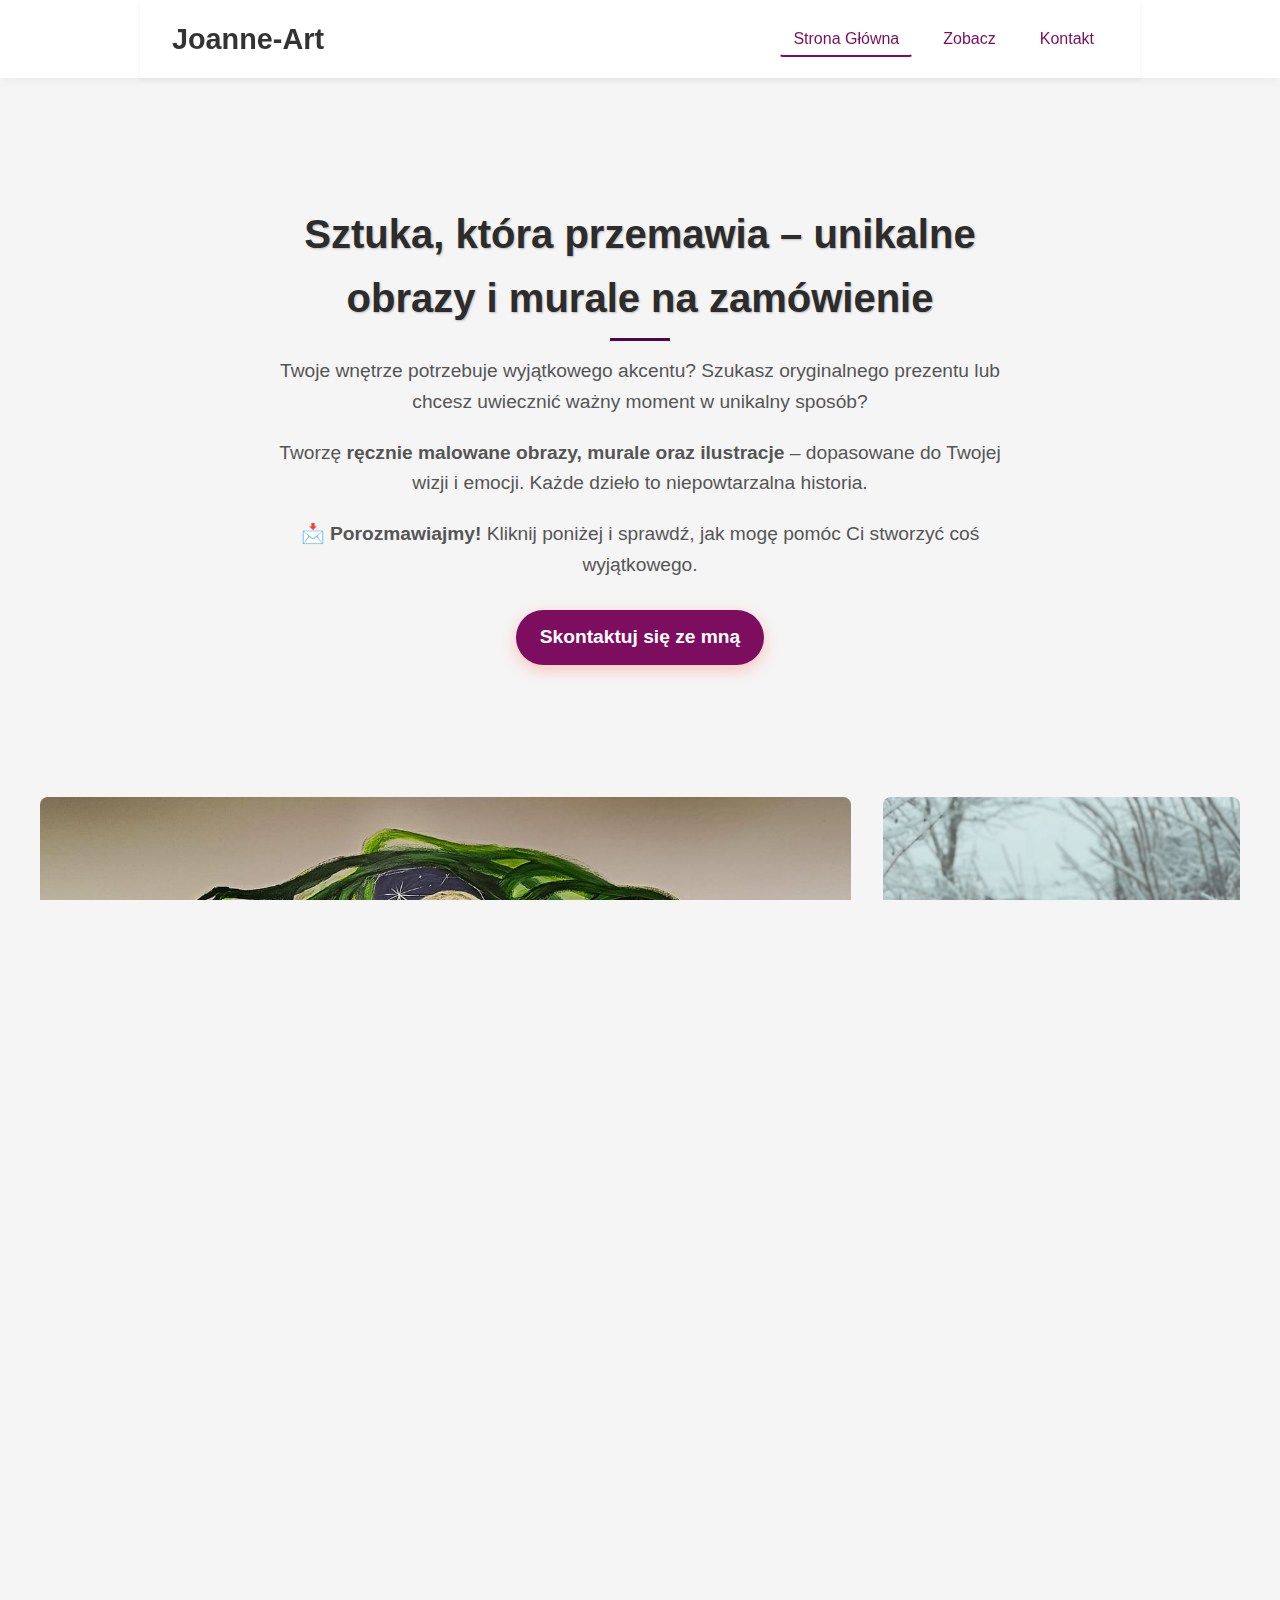
<file: index.html>
<!DOCTYPE html>
<html lang="pl">
<head>
  <meta charset="UTF-8" />

  <!-- Zaktualizowany meta description -->
  <meta name="description" content="Najświeższe aktualności ze świata Joanne-Art: odkryj nowe dzieła sztuki i inspiracje powstające w pracowni artystycznej."/>
  <meta name="keywords" content="Joanne-Art, sztuka, obrazy, ilustracje, galeria"/>
  <meta name="viewport" content="width=device-width, initial-scale=1.0"/>
  <link rel="icon" href="favicon.ico" type="image/x-icon">

  <!-- Zoptymalizowany tytuł strony -->
  <title>Joanne-Art – Aktualności, nowe dzieła i inspiracje</title>

  <!-- Open Graph Tags (social sharing) -->
  <meta property="og:title" content="Joanne-Art – Aktualności, nowe dzieła i inspiracje" />
  <meta property="og:description" content="Najświeższe informacje o sztuce i inspiracjach od Joanne-Art. Zobacz, co nowego w pracowni!" />
  <meta property="og:image" content="https://joanne-art.pl/img/basniowy4.jpg" />
  <meta property="og:url" content="https://joanne-art.pl/index.html" />
  <meta property="og:type" content="website" />

  <link rel="stylesheet" href="style.css" />
  <link rel="stylesheet" href="https://cdnjs.cloudflare.com/ajax/libs/font-awesome/6.0.0/css/all.min.css" />
</head>
<body>
  <!-- Nagłówek strony -->
  <header>
    <div class="nav-container">
      <!-- SEO CHANGE: przenosimy „Joanne-Art” z h1 do h2 -->
      <h2 class="blog-title">Joanne-Art</h2>
      
      <!-- MENU DESKTOP Z DROPDOWN -->
      <nav class="nav-desktop">
        <ul class="nav-links-desktop">
          <li><a href="index.html" class="active">Strona Główna</a></li>
          <li class="dropdown">
            <a href="#">Zobacz</a>
            <ul class="dropdown-menu">
              <li><a href="ozywiamy_mury.html">Ożywiamy mury</a></li>
              <li><a href="anioly.html">Ręcznie malowane anioły</a></li>
              <li><a href="galeria_natchnien.html">Galeria natchnień</a></li>
              <li><a href="uchwycone_chwile.html">Uchwycone chwile</a></li>
            </ul>
          </li>
          <li><a href="kontakt.html">Kontakt</a></li>
        </ul>
      </nav>
  
      <!-- MENU MOBILNE Z HAMBURGEREM -->
      <button class="nav-toggle" aria-label="Otwórz menu">
        <i class="fa-solid fa-bars"></i>
      </button>
      <nav class="nav-mobile">
        <button class="nav-close" aria-label="Zamknij menu">
          <i class="fa-solid fa-times"></i>
        </button>
        <ul class="nav-links-mobile">
          <li><a href="index.html" class="active">Strona Główna</a></li>
          <li><a href="ozywiamy_mury.html">Ożywiamy mury</a></li>
          <li><a href="anioly.html">Ręcznie malowane anioły</a></li>
          <li><a href="galeria_natchnien.html">Galeria natchnień</a></li>
          <li><a href="uchwycone_chwile.html">Uchwycone chwile</a></li>
          <li><a href="kontakt.html">Kontakt</a></li>
        </ul>
      </nav>
    </div>
  </header>

  <!-- Główny nagłówek dla strony -->
  <div class="main-banner">
    <section class="intro">
      <h1>Sztuka, która przemawia – unikalne obrazy i murale na zamówienie</h1>
      <p>Twoje wnętrze potrzebuje wyjątkowego akcentu? Szukasz oryginalnego prezentu lub chcesz uwiecznić ważny moment w unikalny sposób?</p>
      <p>Tworzę <strong>ręcznie malowane obrazy, murale oraz ilustracje</strong> – dopasowane do Twojej wizji i emocji. Każde dzieło to niepowtarzalna historia.</p>
      <p>📩 <strong>Porozmawiajmy!</strong> Kliknij poniżej i sprawdź, jak mogę pomóc Ci stworzyć coś wyjątkowego.</p>
      <a href="#kontakt" class="btn">Skontaktuj się ze mną</a>
    </section>
  </div>

  <!-- Główna zawartość strony -->
  <main>

    <!-- Duży banner (lewa część ekranu) – BAŚNIOWY -->
    <div class="hero-container">
      <section class="left-hero">
        <h2>Ożywiamy Mury: Baśniowy Mural</h2>
        <p>
          Dowiedz się, jak powstają murale na dużą skalę – barwne, pełne fantazji 
          i przyciągające wzrok dzieła na ścianach, które tchną życie w przestrzeń miejską.
        </p>
        <a href="ozywiamy_mury.html" class="btn">Czytaj dalej</a>
      </section>
    
      <!-- Dwa mniejsze bannery (prawa część ekranu) -->
      <aside class="right-hero">
        <div class="mini-banner top-banner">
          <h3>Uchwycone Chwile: Fotografia</h3>
          <a href="uchwycone_chwile.html" class="btn">Zobacz</a>
        </div>
    
        <div class="mini-banner bottom-banner">
          <h3>Ręcznie Malowane Anioły</h3>
          <a href="anioly.html" class="btn">Przeglądaj</a>
        </div>
      </aside>
    </div>

    <!-- Zapowiedź galerii -->
    <section class="story-block second-block">
      <div class="content-panel">
        <h2>Galeria natchnień: obrazy z sercem i pasją</h2>
        <p>
          Wejdź do świata, w którym każdy obraz to wyjątkowa opowieść, 
          malowana kolorem i emocjami, inspirowana chwilami z codzienności.
        </p>
        <a href="galeria_natchnien.html" class="btn">Czytaj dalej</a>
      </div>
    </section>
    <section id="o-mnie" class="about-me">
      <div class="about-me-content">
        <h2>O mnie</h2>
        <p>Cześć! Nazywam się Joanna i tworzę unikalne, pełne emocji dzieła sztuki. Inspiruję się naturą, mitologią i ludzkimi historiami, aby uchwycić w obrazach coś więcej niż tylko kolory i kształty.</p>
        <p>Specjalizuję się w <strong>malarstwie, muralach oraz ilustracjach</strong>. Moje prace zdobią zarówno wnętrza prywatne, jak i przestrzenie publiczne.</p>
        <p>Jeśli szukasz sztuki, która odda Twoje emocje i wizję – jesteś w dobrym miejscu!</p>
        <a href="#kontakt" class="btn">Skontaktuj się</a>
      </div>
    </section>
  </main>

  <!-- Stopka -->
  <footer id="kontakt">
    <section class="contact-tiles">
      <!-- KAFELEK 1: Kontakt mailowy -->
      <div class="contact-tile">
        <div class="icon-wrapper">
          <i class="fa-solid fa-envelope"></i>
        </div>
        <h3>Napisz do mnie</h3>
        <p>Masz pytania dotyczące zamówień lub współpracy? Skontaktuj się mailowo!</p>
        <a href="mailto:daridebiec@gmail.com" class="btn-tiles">Wyślij wiadomość</a>
      </div>
    
      <!-- KAFELEK 2: Media społecznościowe -->
      <div class="contact-tile">
        <div class="icon-wrapper">
          <i class="fa-brands fa-facebook-f"></i>
        </div>
        <h3>Facebook</h3>
        <p>Bądź na bieżąco z najnowszymi projektami i publikacjami.</p>
        <a href="https://www.facebook.com/profile.php?id=100001669239038" class="btn-tiles">Odwiedź profil</a>
      </div>
    
      <!-- KAFELEK 3: Instagram -->
      <div class="contact-tile">
        <div class="icon-wrapper">
          <i class="fa-brands fa-instagram"></i>
        </div>
        <h3>Instagram</h3>
        <p>Zajrzyj za kulisy i zobacz, co nowego dzieje się w pracowni.</p>
        <a href="https://www.instagram.com/joannart_heart?utm_source=ig_web_button_share_sheet&igsh=ZDNlZDc0MzIxNw==" class="btn-tiles">Obserwuj</a>
      </div>
    </section>
    <p>© 2024 Joanne-Art. Wszelkie prawa zastrzeżone.</p>
  </footer>

  <script src="nav.js"></script>
</body>
</html>
</file>
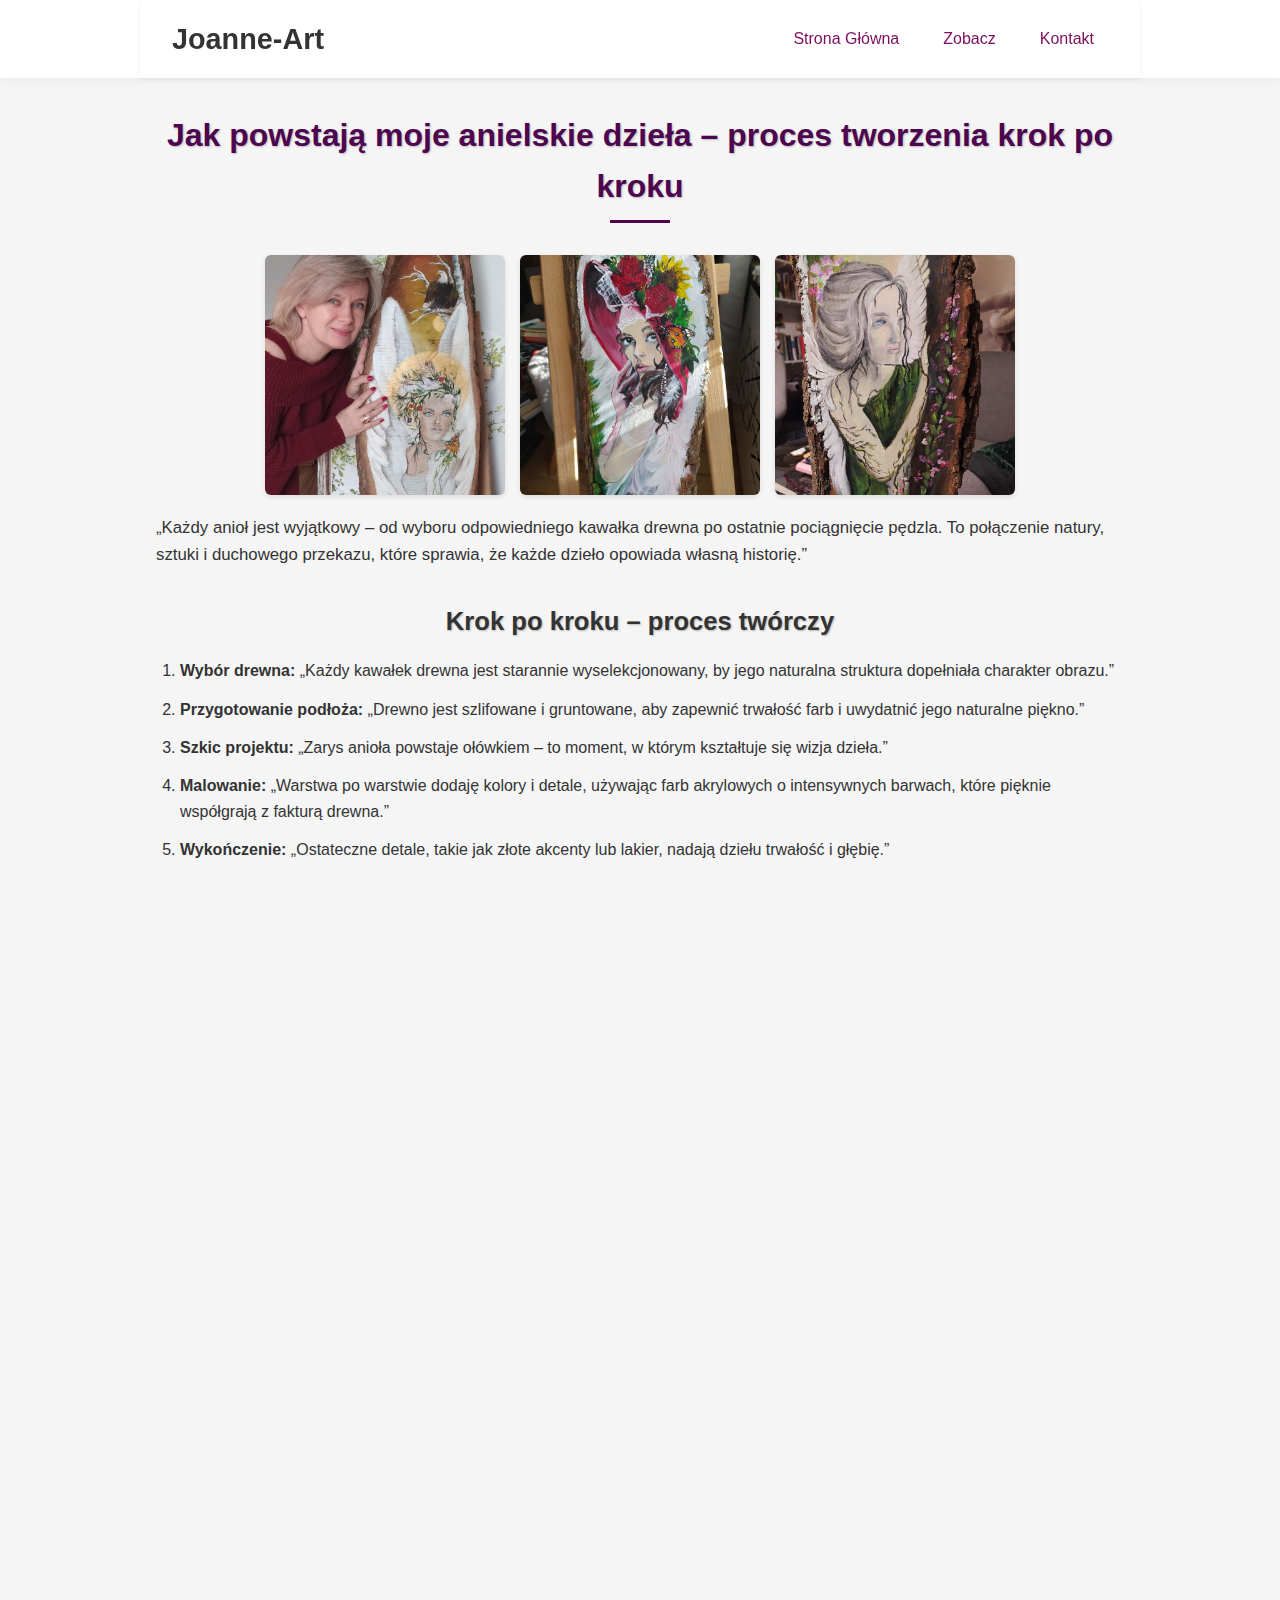
<file: anioly.html>
<!DOCTYPE html>
<html lang="pl">
<head>
  <meta charset="UTF-8" />
  <!-- Rozbudowany meta description -->
  <meta name="description" content="Zobacz krok po kroku, jak powstają ręcznie malowane anioły na drewnie: od wyboru surowca po wykończenie. Sprawdź unikalny proces Joanne-Art."/>
  <meta name="keywords" content="anioły, drewno, malowanie, sztuka, inspiracje"/>
  <meta name="viewport" content="width=device-width, initial-scale=1.0"/>

  <!-- Zaktualizowany title z nazwą Twojej marki -->
  <title>Jak powstają moje anielskie dzieła – proces tworzenia krok po kroku | Joanne-Art</title>

  <!-- Znaczniki Open Graph -->
  <meta property="og:title" content="Jak powstają moje anielskie dzieła – proces tworzenia krok po kroku | Joanne-Art" />
  <meta property="og:description" content="Poznaj etapy tworzenia ręcznie malowanych aniołów na drewnie autorstwa Joanne-Art." />
  <meta property="og:image" content="https://joanne-art.pl/img/aniol/aniol_02.jpg" />
  <meta property="og:type" content="website" />
  <meta property="og:url" content="https://joanne-art.pl/anioly.html" />

  <link rel="stylesheet" href="style.css" />
  <link rel="stylesheet" href="https://cdnjs.cloudflare.com/ajax/libs/font-awesome/6.0.0/css/all.min.css" />
</head>
<body>

  <!-- Nagłówek -->
  <header>
    <div class="nav-container">
      <!-- Zmieniony z h1 na h2, aby poniższy temat strony był w h1 -->
      <h2 class="blog-title">Joanne-Art</h2>
      
      <!-- MENU DESKTOP Z DROPDOWN -->
      <nav class="nav-desktop">
        <ul class="nav-links-desktop">
          <li><a href="index.html">Strona Główna</a></li>
          <li class="dropdown">
            <a href="#">Zobacz</a>
            <ul class="dropdown-menu">
              <li><a href="ozywiamy_mury.html">Ożywiamy mury</a></li>
              <li><a href="anioly.html" class="active">Ręcznie malowane anioły</a></li>
              <li><a href="galeria_natchnien.html">Galeria natchnień</a></li>
              <li><a href="uchwycone_chwile.html">Uchwycone chwile</a></li>
            </ul>
          </li>
          <li><a href="kontakt.html">Kontakt</a></li>
        </ul>
      </nav>
  
      <!-- MENU MOBILNE Z HAMBURGEREM -->
      <button class="nav-toggle" aria-label="Otwórz menu">
        <i class="fa-solid fa-bars"></i>
      </button>
      <nav class="nav-mobile">
        <button class="nav-close" aria-label="Zamknij menu">
          <i class="fa-solid fa-times"></i>
        </button>
        <ul class="nav-links-mobile">
          <li><a href="index.html">Strona Główna</a></li>
          <li><a href="ozywiamy_mury.html">Ożywiamy mury</a></li>
          <li><a href="anioly.html">Ręcznie malowane anioły</a></li>
          <li><a href="galeria_natchnien.html">Galeria natchnień</a></li>
          <li><a href="uchwycone_chwile.html">Uchwycone chwile</a></li>
          <li><a href="kontakt.html">Kontakt</a></li>
        </ul>
      </nav>
    </div>
  </header>

  <!-- Główna treść pracy -->
  <main>
    <section class="work-detail">
      <!-- Zmieniony na h1, aby podkreślić główny temat strony -->
      <h1>Jak powstają moje anielskie dzieła – proces tworzenia krok po kroku</h1>

      <!-- GALERIA NA GÓRZE -->
      <div class="gallery">
        <a href="img/aniol/aniol_02.jpg" class="gallery-item">
          <img src="img/aniol/small_aniol_02.jpg" alt="Ręcznie malowany anioł w fazie wyboru drewna (Etap 1)" />
        </a>
        <a href="img/aniol_2/aniol_2_01.jpg" class="gallery-item">
          <img src="img/aniol_2/small_aniol_2_01.jpg" alt="Anioł - przygotowanie podłoża (Etap 2)" />
        </a>
        <a href="img/aniol_i_natura/aniol_i_natura_01.jpg" class="gallery-item">
          <img src="img/aniol_i_natura/small_aniol_i_natura_01.jpg" alt="Anioł i natura - kolejny etap malowania" />
        </a>
        <!-- Możesz w przyszłości uzupełnić galerię o więcej zdjęć z różnych etapów tworzenia -->
      </div>
      <!-- KONIEC GALERII NA GÓRZE -->

      <!-- Sekcja 1: Wprowadzenie -->
      <p>
        „Każdy anioł jest wyjątkowy – od wyboru odpowiedniego kawałka drewna 
        po ostatnie pociągnięcie pędzla. To połączenie natury, sztuki 
        i duchowego przekazu, które sprawia, że każde dzieło opowiada 
        własną historię.”
      </p>

      <!-- Sekcja 2: Krok po kroku – proces twórczy -->
      <h2>Krok po kroku – proces twórczy</h2>
      <ol class="lista">
        <li>
          <strong>Wybór drewna:</strong> 
          „Każdy kawałek drewna jest starannie wyselekcjonowany, by jego 
          naturalna struktura dopełniała charakter obrazu.”
        </li>
        <li>
          <strong>Przygotowanie podłoża:</strong>
          „Drewno jest szlifowane i gruntowane, aby zapewnić trwałość farb 
          i uwydatnić jego naturalne piękno.”
        </li>
        <li>
          <strong>Szkic projektu:</strong>
          „Zarys anioła powstaje ołówkiem – to moment, w którym 
          kształtuje się wizja dzieła.”
        </li>
        <li>
          <strong>Malowanie:</strong>
          „Warstwa po warstwie dodaję kolory i detale, używając farb akrylowych 
          o intensywnych barwach, które pięknie współgrają z fakturą drewna.”
        </li>
        <li>
          <strong>Wykończenie:</strong>
          „Ostateczne detale, takie jak złote akcenty lub lakier, 
          nadają dziełu trwałość i głębię.”
        </li>
      </ol>

      <!-- Sekcja 3: Pielęgnacja i unikatowość -->
      <h2>Pielęgnacja &amp; unikatowość</h2>
      <p>
        Aby Twój anioł zawsze wyglądał pięknie, wystarczy przecierać go 
        miękką, lekko wilgotną ściereczką – bez użycia silnych detergentów. 
        Każda drewniana powierzchnia zachowuje naturalne słoje, co sprawia, 
        że żaden anioł nie będzie identyczny. Ta unikatowość to właśnie 
        esencja mojej twórczości.
      </p>

      <!-- Sekcja 4: Najczęściej Zadawane Pytania (FAQ) -->
      <h2>Najczęściej Zadawane Pytania</h2>
      <div class="faq">
        <p><strong>1. Ile czasu trwa stworzenie anioła?</strong></p>
        <p>W zależności od rozmiaru i poziomu detali – zazwyczaj od 1 do 3 tygodni.</p>

        <p><strong>2. Czy mogę wybrać własne kolory?</strong></p>
        <p>Oczywiście! Możesz zasugerować dowolną paletę barw. Razem ustalimy, 
           które kolory najlepiej oddadzą charakter anioła.</p>

        <p><strong>3. Czy można dodać napis lub dedykację?</strong></p>
        <p>Tak, istnieje możliwość personalizacji, np. poprzez dodanie 
           krótkiego tekstu na skrzydle lub tylnej części anioła.</p>
      </div>

    </section>

    <!-- Sekcja CTA na dole (rozszerzona) -->
    <section class="call-to-action project-contact">
      <h2>Chcesz stworzyć swojego anioła?</h2>
      <p>
        Masz własną wizję anielskiej postaci? Z przyjemnością pomogę Ci 
        spełnić marzenie o oryginalnym dziele sztuki! Razem omówimy każdy detal,
        ustalimy kolorystykę i format tak, aby stworzyć anioła 
        dopasowanego do Twoich potrzeb i przestrzeni.
      </p>
      <p>
        Chcesz coś naprawdę niepowtarzalnego? Dodajmy osobistą dedykację, 
        symboliczne motywy lub ulubione kolory. Wypełnij przestrzeń 
        pozytywną energią i unikatowym akcentem!
      </p>
      <a href="kontakt.html" class="btn-tiles">Skontaktuj się</a>
    </section>
  </main>

  <!-- Stopka -->
  <footer>
    <section class="contact-tiles">
      <!-- KAFELEK 1: Kontakt mailowy -->
      <div class="contact-tile">
        <div class="icon-wrapper">
          <i class="fa-solid fa-envelope"></i>
        </div>
        <h3>Napisz do mnie</h3>
        <p>Masz pytania dotyczące zamówień lub współpracy? Skontaktuj się mailowo!</p>
        <a href="mailto:daridebiec@gmail.com" class="btn-tiles">Wyślij wiadomość</a>
      </div>
    
      <!-- KAFELEK 2: Media społecznościowe -->
      <div class="contact-tile">
        <div class="icon-wrapper">
          <i class="fa-brands fa-facebook-f"></i>
        </div>
        <h3>Facebook</h3>
        <p>Bądź na bieżąco z najnowszymi projektami i publikacjami.</p>
        <a href="https://www.facebook.com/profile.php?id=100001669239038" class="btn-tiles">Odwiedź profil</a>
      </div>
    
      <!-- KAFELEK 3: Instagram -->
      <div class="contact-tile">
        <div class="icon-wrapper">
          <i class="fa-brands fa-instagram"></i>
        </div>
        <h3>Instagram</h3>
        <p>Zajrzyj za kulisy i zobacz, co nowego dzieje się w pracowni.</p>
        <a href="https://www.instagram.com/joannart_heart?utm_source=ig_web_button_share_sheet&igsh=ZDNlZDc0MzIxNw==" class="btn-tiles">Obserwuj</a>
      </div>
    </section>
    <p>© 2024 Joanne-Art. Wszelkie prawa zastrzeżone.</p>
  </footer>

  <!-- MODAL (Lightbox) STRUCTURE -->
  <div id="lightbox-modal">
    <span id="lightbox-close">&times;</span>
    <img id="lightbox-img" alt="fullscreen view"/>
  </div>

  <!-- Skrypty -->
  <script src="script.js"></script>
  <script src="nav.js"></script>

  <!-- FAQ – dane strukturalne JSON-LD -->
  <script type="application/ld+json">
  {
    "@context": "https://schema.org",
    "@type": "FAQPage",
    "mainEntity": [
      {
        "@type": "Question",
        "name": "Ile czasu trwa stworzenie anioła?",
        "acceptedAnswer": {
          "@type": "Answer",
          "text": "W zależności od rozmiaru i poziomu detali – zazwyczaj od 1 do 3 tygodni."
        }
      },
      {
        "@type": "Question",
        "name": "Czy mogę wybrać własne kolory?",
        "acceptedAnswer": {
          "@type": "Answer",
          "text": "Oczywiście! Możesz zasugerować dowolną paletę barw. Razem ustalimy, które kolory najlepiej oddadzą charakter anioła."
        }
      },
      {
        "@type": "Question",
        "name": "Czy można dodać napis lub dedykację?",
        "acceptedAnswer": {
          "@type": "Answer",
          "text": "Tak, istnieje możliwość personalizacji, np. poprzez dodanie krótkiego tekstu na skrzydle lub tylnej części anioła."
        }
      }
    ]
  }
  </script>
</body>
</html>
</file>
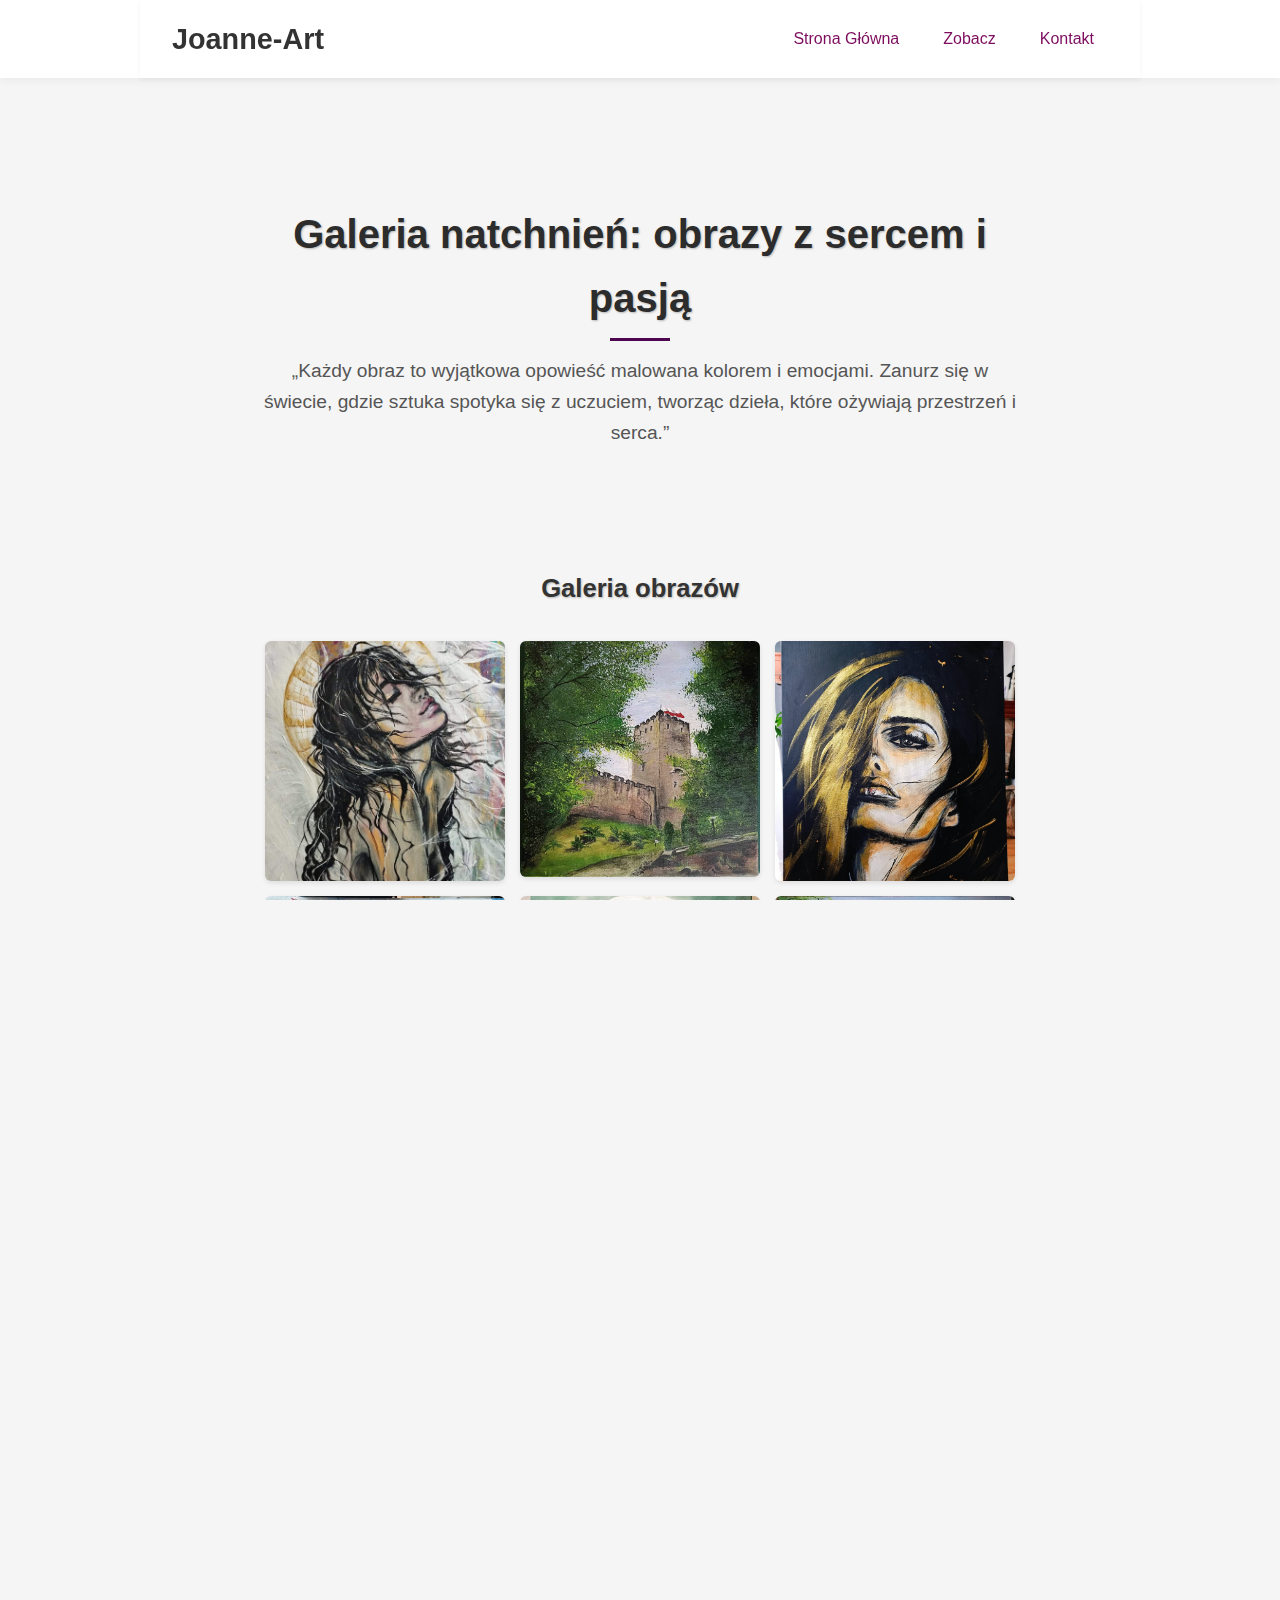
<file: galeria_natchnien.html>
<!DOCTYPE html>
<html lang="pl">
<head>
  <meta charset="UTF-8" />
  
  <!-- SEO CHANGES: Rozbudowany meta description (ok. 150-160 znaków) -->
  <meta name="description" content="Galeria natchnień: obrazy z sercem i pasją. Odkryj inspirujące prace Joanne-Art, gdzie sztuka łączy się z emocjami i wyjątkową formą." />
  
  <meta name="keywords" content="obrazy, galeria, sztuka, pasja, inspiracje, malarstwo"/>
  <meta name="viewport" content="width=device-width, initial-scale=1.0"/>

  <!-- SEO CHANGES: Title z nazwą marki -->
  <title>Galeria natchnień: obrazy z sercem i pasją | Joanne-Art</title>

  <!-- Open Graph: ułatwia udostępnianie w mediach społecznościowych -->
  <meta property="og:title" content="Galeria natchnień: obrazy z sercem i pasją | Joanne-Art" />
  <meta property="og:description" content="Odkryj inspirujące prace Joanne-Art, gdzie sztuka łączy się z emocjami i wyjątkową formą." />
  <meta property="og:image" content="https://joanne-art.pl/img/obrazy/smierc.jpg" />
  <meta property="og:type" content="website" />
  <meta property="og:url" content="https://joanne-art.pl/galeria_natchnien.html" />
  
  <link rel="stylesheet" href="style.css" />
  <link rel="stylesheet" href="https://cdnjs.cloudflare.com/ajax/libs/font-awesome/6.0.0/css/all.min.css" />
</head>
<body>

  <!-- NAGŁÓWEK -->
  <header>
    <div class="nav-container">
      <!-- SEO CHANGES: "Joanne-Art" w h2 -->
      <h2 class="blog-title">Joanne-Art</h2>
      
      <!-- MENU DESKTOP Z DROPDOWN -->
      <nav class="nav-desktop">
        <ul class="nav-links-desktop">
          <li><a href="index.html">Strona Główna</a></li>
          <li class="dropdown">
            <a href="#">Zobacz</a>
            <ul class="dropdown-menu">
              <li><a href="ozywiamy_mury.html">Ożywiamy mury</a></li>
              <li><a href="anioly.html">Ręcznie malowane anioły</a></li>
              <li><a href="galeria_natchnien.html" class="active">Galeria natchnień</a></li>
              <li><a href="uchwycone_chwile.html">Uchwycone chwile</a></li>
            </ul>
          </li>
          <li><a href="kontakt.html">Kontakt</a></li>
        </ul>
      </nav>
  
      <!-- MENU MOBILNE Z HAMBURGEREM -->
      <button class="nav-toggle" aria-label="Otwórz menu">
        <i class="fa-solid fa-bars"></i>
      </button>
      <nav class="nav-mobile">
        <button class="nav-close" aria-label="Zamknij menu">
          <i class="fa-solid fa-times"></i>
        </button>
        <ul class="nav-links-mobile">
          <li><a href="index.html">Strona Główna</a></li>
          <li><a href="ozywiamy_mury.html">Ożywiamy mury</a></li>
          <li><a href="anioly.html">Ręcznie malowane anioły</a></li>
          <li><a href="galeria_natchnien.html">Galeria natchnień</a></li>
          <li><a href="uchwycone_chwile.html">Uchwycone chwile</a></li>
          <li><a href="kontakt.html">Kontakt</a></li>
        </ul>
      </nav>
    </div>
  </header>

  <!-- GŁÓWNA TREŚĆ STRONY -->
  <main>
    
    <!-- 1. NAGŁÓWEK I WPROWADZENIE -->
    <!-- SEO CHANGES: Zmienione z h2 na h1 -->
    <section class="intro">
      <h1>Galeria natchnień: obrazy z sercem i pasją</h1>
      <p>
        „Każdy obraz to wyjątkowa opowieść malowana kolorem i emocjami. 
        Zanurz się w świecie, gdzie sztuka spotyka się z uczuciem, 
        tworząc dzieła, które ożywiają przestrzeń i serca.”
      </p>
    </section>

    <!-- 2. GALERIA OBRAZÓW (SIATKA) -->
    <section class="work-detail">
      <h2>Galeria obrazów</h2>
      <div class="gallery">
        <!-- Zmienione tytuły i alt na bardziej opisowe -->
        <a href="img/obrazy/aniol.jpg" class="gallery-item" title="Anielska kompozycja pełna ciepłych barw">
          <img src="img/obrazy/small_aniol.jpg" alt="Obraz anioła w ciepłej tonacji, galeria natchnień" />
        </a>
        <a href="img/obrazy/baszta.jpg" class="gallery-item" title="Ruiny baszty w wieczornym świetle">
          <img src="img/obrazy/baszta.jpg" alt="Pejzaż ruin baszty o zmierzchu, galeria natchnień" />
        </a>
        <a href="img/obrazy/golden.jpg" class="gallery-item" 
        title="Kobieta na ciemnym tle, złote akcenty – Galeria natchnień">
          <img src="img/obrazy/golden01.jpg" 
            alt="Kobieta na czarnym tle z akcentami złota, galeria natchnień" />
        </a>
        <a href="img/obrazy/baszta2.jpg" class="gallery-item" title="Pejzaż z inną perspektywą baszty">
          <img src="img/obrazy/small_baszta2.jpg" alt="Obraz ruin baszty w jasnym świetle dnia, galeria natchnień" />
        </a>
        <a href="img/obrazy/smierc.jpg" class="gallery-item" title="Motyw vanitas">
          <img src="img/obrazy/small_smierc.jpg" alt="Obraz nawiązujący do motywu przemijania, galeria natchnień" />
        </a>
        <a href="img/obrazy/baszta3.jpg" class="gallery-item" title="Kolejna wizja ruin w pastelach">
          <img src="img/obrazy/small_baszta3.jpg" alt="Pastelowy widok ruin baszty, galeria natchnień" />
        </a>
        <a href="img/obrazy/pory_roku01.jpg" class="gallery-item" title="Pejzaż z inną perspektywą baszty">
          <img src="img/obrazy/pory_roku1.jpg" alt="Obraz ruin baszty w jasnym świetle dnia, galeria natchnień" />
        </a>
        <a href="img/obrazy/pory_roku02.jpg" class="gallery-item" title="Motyw vanitas">
          <img src="img/obrazy/pory_roku2.jpg" alt="Obraz nawiązujący do motywu przemijania, galeria natchnień" />
        </a>
        <a href="img/obrazy/pory_roku03.jpeg" class="gallery-item" title="Kolejna wizja ruin w pastelach">
          <img src="img/obrazy/pory_roku3.jpeg" alt="Pastelowy widok ruin baszty, galeria natchnień" />
        </a>
      </div>
    </section>

    <!-- 3. PROCES TWÓRCZY OBRAZÓW -->
    <!-- Zmieniamy z h3 na h2, bo to kolejna sekcja główna na stronie -->
    <section class="process">
      <h2>Proces twórczy obrazów</h2>
      <p>
        Od chwili, gdy pojawia się <em>pomysł</em>, aż do ostatnich pociągnięć pędzla – 
        każdy obraz przechodzi długą drogę. Inspirowane życiem, emocjami i naturą, 
        wizje najpierw przybierają formę szkiców, a następnie powstają na płótnie 
        czy innym podłożu krok po kroku.
      </p>
      <ul>
        <li><strong>Inspiracja i szkic:</strong> Pomysł trafia na papier w formie szybkiej notatki lub rysunku.</li>
        <li><strong>Dobór kolorów i kompozycji:</strong> W tym etapie decyduję o klimacie pracy, kluczowych elementach i harmonii barw.</li>
        <li><strong>Warstwa po warstwie:</strong> Nakładam farby, bawiąc się fakturą i światłem, by oddać nastrój chwili.</li>
        <li><strong>Ostatnie szlify:</strong> Detale, rozjaśnienia i werniks, które uwieczniają dzieło w finalnej formie.</li>
      </ul>
    </section>

    <!-- 4. INSPIRACJE I HISTORIE -->
    <!-- Zmieniamy z h3 na h2 (sekcja główna) -->
    <section class="inspirations">
      <h2>Inspiracje i historie</h2>
      <p>
        Każde dzieło ma swoją opowieść. Czasem jest nią spacer w porannej mgle, 
        innym razem rozmowa z przyjacielem. Przykładowo:
      </p>
      <ul>
        <li>
          <strong>„Blask poranka”:</strong> Powstał po magicznym wschodzie słońca nad jeziorem. 
          Ciche refleksy na tafli wody ukształtowały paletę barw.
        </li>
        <li>
          <strong>„Tęsknota”:</strong> Zainspirowana emocjami towarzyszącymi rozłące, 
          a jednocześnie nadziei na ponowne spotkanie.
        </li>
      </ul>
    </section>

    <!-- 5. NOWA SEKCJA FAQ -->
    <!-- Zmieniamy z h3 na h2 -->
    <section class="faq">
      <h2>Najczęściej zadawane pytania (FAQ)</h2>
      <p><strong>1. Czy można zamówić obraz na podstawie własnej wizji?</strong><br/>
         Tak, chętnie realizuję spersonalizowane projekty – wspólnie ustalimy temat, kolorystykę i format.
      </p>
      <p><strong>2. Jak długo trwa stworzenie obrazu?</strong><br/>
         Zależy od rozmiaru i poziomu detali, ale zwykle od 1 do 3 tygodni.
      </p>
      <p><strong>3. Czy wykonujesz tylko prace na płótnie?</strong><br/>
         Nie, tworzę też na innych podłożach (np. deski, papier akwarelowy), w zależności od koncepcji.
      </p>
    </section>

    <!-- 6. SCALONE CTA: JEDNA WIĘKSZA SEKCJA (dalej h2, bo to kolejny blok główny) -->
    <section class="call-to-action project-contact">
      <h2>Wnieś sztukę do swojego świata!</h2>
      <p>
        Marzysz o płótnie stworzonym wyłącznie dla Ciebie? 
        Opowiedz mi o swojej wizji, a razem przygotujemy projekt, 
        który odzwierciedli Twój styl i osobowość. 
        Każdy obraz powstaje z sercem, by nadać przestrzeni niepowtarzalny charakter.
      </p>
      <p>
        Skontaktuj się ze mną, aby omówić zamówienie autorskiego obrazu 
        lub poznać kulisy mojej pracy. Niech kolor i pasja rozświetlą Twoją przestrzeń!
      </p>
      <a href="kontakt.html" class="btn-tiles">Skontaktuj się</a>
    </section>

  </main>

  <!-- STOPKA -->
  <footer>
    <section class="contact-tiles">
      <!-- KAFELEK 1: Kontakt mailowy -->
      <div class="contact-tile">
        <div class="icon-wrapper">
          <i class="fa-solid fa-envelope"></i>
        </div>
        <h3>Napisz do mnie</h3>
        <p>Masz pytania dotyczące zamówień lub współpracy? Skontaktuj się mailowo!</p>
        <a href="mailto:daridebiec@gmail.com" class="btn-tiles">Wyślij wiadomość</a>
      </div>
    
      <!-- KAFELEK 2: Media społecznościowe -->
      <div class="contact-tile">
        <div class="icon-wrapper">
          <i class="fa-brands fa-facebook-f"></i>
        </div>
        <h3>Facebook</h3>
        <p>Bądź na bieżąco z najnowszymi projektami i publikacjami.</p>
        <a href="https://www.facebook.com/profile.php?id=100001669239038" class="btn-tiles">Odwiedź profil</a>
      </div>
    
      <!-- KAFELEK 3: Instagram -->
      <div class="contact-tile">
        <div class="icon-wrapper">
          <i class="fa-brands fa-instagram"></i>
        </div>
        <h3>Instagram</h3>
        <p>Zajrzyj za kulisy i zobacz, co nowego dzieje się w pracowni.</p>
        <a href="https://www.instagram.com/joannart_heart?utm_source=ig_web_button_share_sheet&igsh=ZDNlZDc0MzIxNw==" class="btn-tiles">Obserwuj</a>
      </div>
    </section>
    <p>© 2024 Joanne-Art. Wszelkie prawa zastrzeżone.</p>
  </footer>

  <!-- MODAL (Lightbox) STRUCTURE (jeśli używasz skryptu do powiększeń) -->
  <div id="lightbox-modal">
    <span id="lightbox-close">&times;</span>
    <img id="lightbox-img" alt="fullscreen view"/>
  </div>

  <!-- Skrypty -->
  <script src="script.js"></script>
  <script src="nav.js"></script>

  <!-- FAQ – dane strukturalne JSON-LD (rich results w Google) -->
  <script type="application/ld+json">
  {
    "@context": "https://schema.org",
    "@type": "FAQPage",
    "mainEntity": [
      {
        "@type": "Question",
        "name": "Czy można zamówić obraz na podstawie własnej wizji?",
        "acceptedAnswer": {
          "@type": "Answer",
          "text": "Tak, chętnie realizuję spersonalizowane projekty – wspólnie ustalimy temat, kolorystykę i format."
        }
      },
      {
        "@type": "Question",
        "name": "Jak długo trwa stworzenie obrazu?",
        "acceptedAnswer": {
          "@type": "Answer",
          "text": "Zależy od rozmiaru i poziomu detali, ale zwykle od 1 do 3 tygodni."
        }
      },
      {
        "@type": "Question",
        "name": "Czy wykonujesz tylko prace na płótnie?",
        "acceptedAnswer": {
          "@type": "Answer",
          "text": "Nie, tworzę też na innych podłożach (np. deski, papier akwarelowy), w zależności od koncepcji."
        }
      }
    ]
  }
  </script>
</body>
</html>
</file>
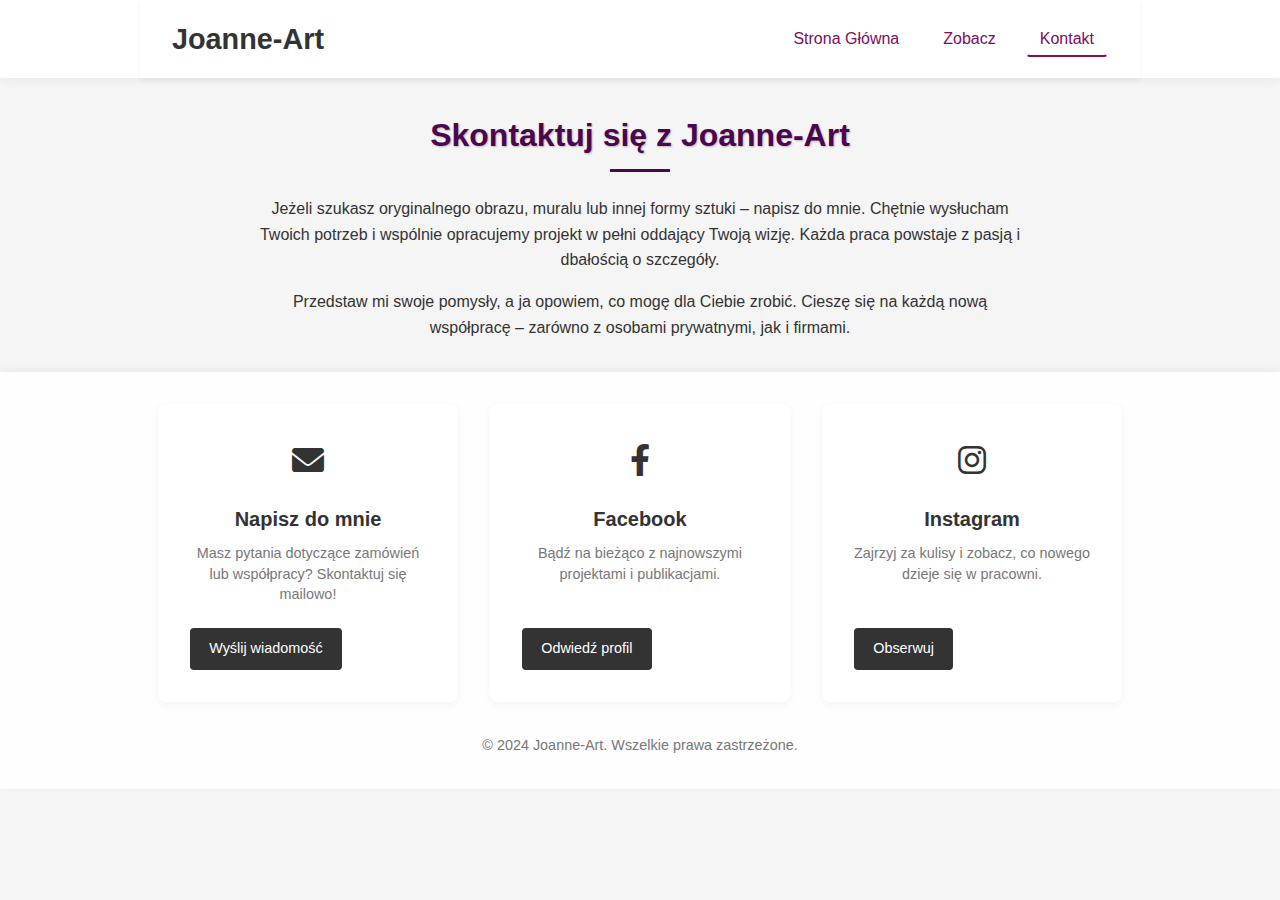
<file: kontakt.html>
<!DOCTYPE html>
<html lang="pl">
<head>
  <meta charset="UTF-8" />

  <!-- Rozbudowany meta description (ok. 150-160 znaków) -->
  <meta name="description" content="Skontaktuj się z Joanne, artystką pełną pasji. Uzyskaj informacje o zamówieniach i współpracy. Wspólnie stwórzmy coś niezwykłego!" />
  
  <meta name="keywords" content="Joanne-Art, kontakt, zamówienia, współpraca, media społecznościowe"/>
  <meta name="viewport" content="width=device-width, initial-scale=1.0"/>
  
  <!-- Title: nazwa podstrony + nazwa marki -->
  <title>Kontakt – Joanne-Art</title>
  
  <!-- Open Graph (opcjonalnie możesz dostosować adresy i obrazek) -->
  <meta property="og:title" content="Kontakt – Joanne-Art" />
  <meta property="og:description" content="Skontaktuj się z Joanne, artystką pełną pasji. Uzyskaj informacje o zamówieniach i współpracy." />
  <meta property="og:url" content="https://joanne-art.pl/kontakt.html" />
  <meta property="og:type" content="website" />
  
  <link rel="stylesheet" href="style.css" />
  <link rel="stylesheet" href="https://cdnjs.cloudflare.com/ajax/libs/font-awesome/6.0.0/css/all.min.css" />
</head>
<body>

  <!-- NAGŁÓWEK -->
  <header>
    <div class="nav-container">
      <!-- SEO CHANGE: „Joanne-Art” w h2, aby h1 poszło do głównej treści strony -->
      <h2 class="blog-title">Joanne-Art</h2>
      
      <!-- MENU DESKTOP Z DROPDOWN -->
      <nav class="nav-desktop">
        <ul class="nav-links-desktop">
          <li><a href="index.html">Strona Główna</a></li>
          <li class="dropdown">
            <a href="#">Zobacz</a>
            <ul class="dropdown-menu">
              <li><a href="ozywiamy_mury.html">Ożywiamy mury</a></li>
              <li><a href="anioly.html">Ręcznie malowane anioły</a></li>
              <li><a href="galeria_natchnien.html">Galeria natchnień</a></li>
              <li><a href="uchwycone_chwile.html">Uchwycone chwile</a></li>
            </ul>
          </li>
          <li><a href="kontakt.html" class="active">Kontakt</a></li>
        </ul>
      </nav>
  
      <!-- MENU MOBILNE Z HAMBURGEREM -->
      <button class="nav-toggle" aria-label="Otwórz menu">
        <i class="fa-solid fa-bars"></i>
      </button>
      <nav class="nav-mobile">
        <button class="nav-close" aria-label="Zamknij menu">
          <i class="fa-solid fa-times"></i>
        </button>
        <ul class="nav-links-mobile">
          <li><a href="index.html">Strona Główna</a></li>
          <li><a href="ozywiamy_mury.html">Ożywiamy mury</a></li>
          <li><a href="anioly.html">Ręcznie malowane anioły</a></li>
          <li><a href="galeria_natchnien.html">Galeria natchnień</a></li>
          <li><a href="uchwycone_chwile.html">Uchwycone chwile</a></li>
          <li><a href="kontakt.html" class="active">Kontakt</a></li>
        </ul>
      </nav>
    </div>
  </header>

  <!-- GŁÓWNA SEKCJA KONTAKTOWA -->
  <main>
    <!-- SEO CHANGE: Wprowadzamy h1, żeby jasno sygnalizować temat strony -->
    <section class="contact-intro">
      <h1>Skontaktuj się z Joanne-Art</h1>
      <p>
        Jeżeli szukasz oryginalnego obrazu, muralu lub innej formy sztuki – napisz do mnie.
        Chętnie wysłucham Twoich potrzeb i wspólnie opracujemy projekt w pełni oddający
        Twoją wizję. Każda praca powstaje z pasją i dbałością o szczegóły.
      </p>
      <p>
        Przedstaw mi swoje pomysły, a ja opowiem, co mogę dla Ciebie zrobić.
        Cieszę się na każdą nową współpracę – zarówno z osobami prywatnymi, jak i firmami.
      </p>
    </section>
  </main>

  <!-- STOPKA -->
  <footer>
    <section class="contact-tiles">
      <!-- KAFELEK 1: Kontakt mailowy -->
      <div class="contact-tile">
        <div class="icon-wrapper">
          <i class="fa-solid fa-envelope"></i>
        </div>
        <h3>Napisz do mnie</h3>
        <p>Masz pytania dotyczące zamówień lub współpracy? Skontaktuj się mailowo!</p>
        <a href="mailto:daridebiec@gmail.com" class="btn-tiles">Wyślij wiadomość</a>
      </div>
    
      <!-- KAFELEK 2: Media społecznościowe -->
      <div class="contact-tile">
        <div class="icon-wrapper">
          <i class="fa-brands fa-facebook-f"></i>
        </div>
        <h3>Facebook</h3>
        <p>Bądź na bieżąco z najnowszymi projektami i publikacjami.</p>
        <a href="https://www.facebook.com/profile.php?id=100001669239038" class="btn-tiles">Odwiedź profil</a>
      </div>
    
      <!-- KAFELEK 3: Instagram -->
      <div class="contact-tile">
        <div class="icon-wrapper">
          <i class="fa-brands fa-instagram"></i>
        </div>
        <h3>Instagram</h3>
        <p>Zajrzyj za kulisy i zobacz, co nowego dzieje się w pracowni.</p>
        <a href="https://www.instagram.com/joannart_heart?utm_source=ig_web_button_share_sheet&igsh=ZDNlZDc0MzIxNw==" class="btn-tiles">Obserwuj</a>
      </div>
    </section>
    <p>© 2024 Joanne-Art. Wszelkie prawa zastrzeżone.</p>
  </footer>

  <script src="script.js"></script>
  <script src="nav.js"></script>
</body>
</html>
</file>
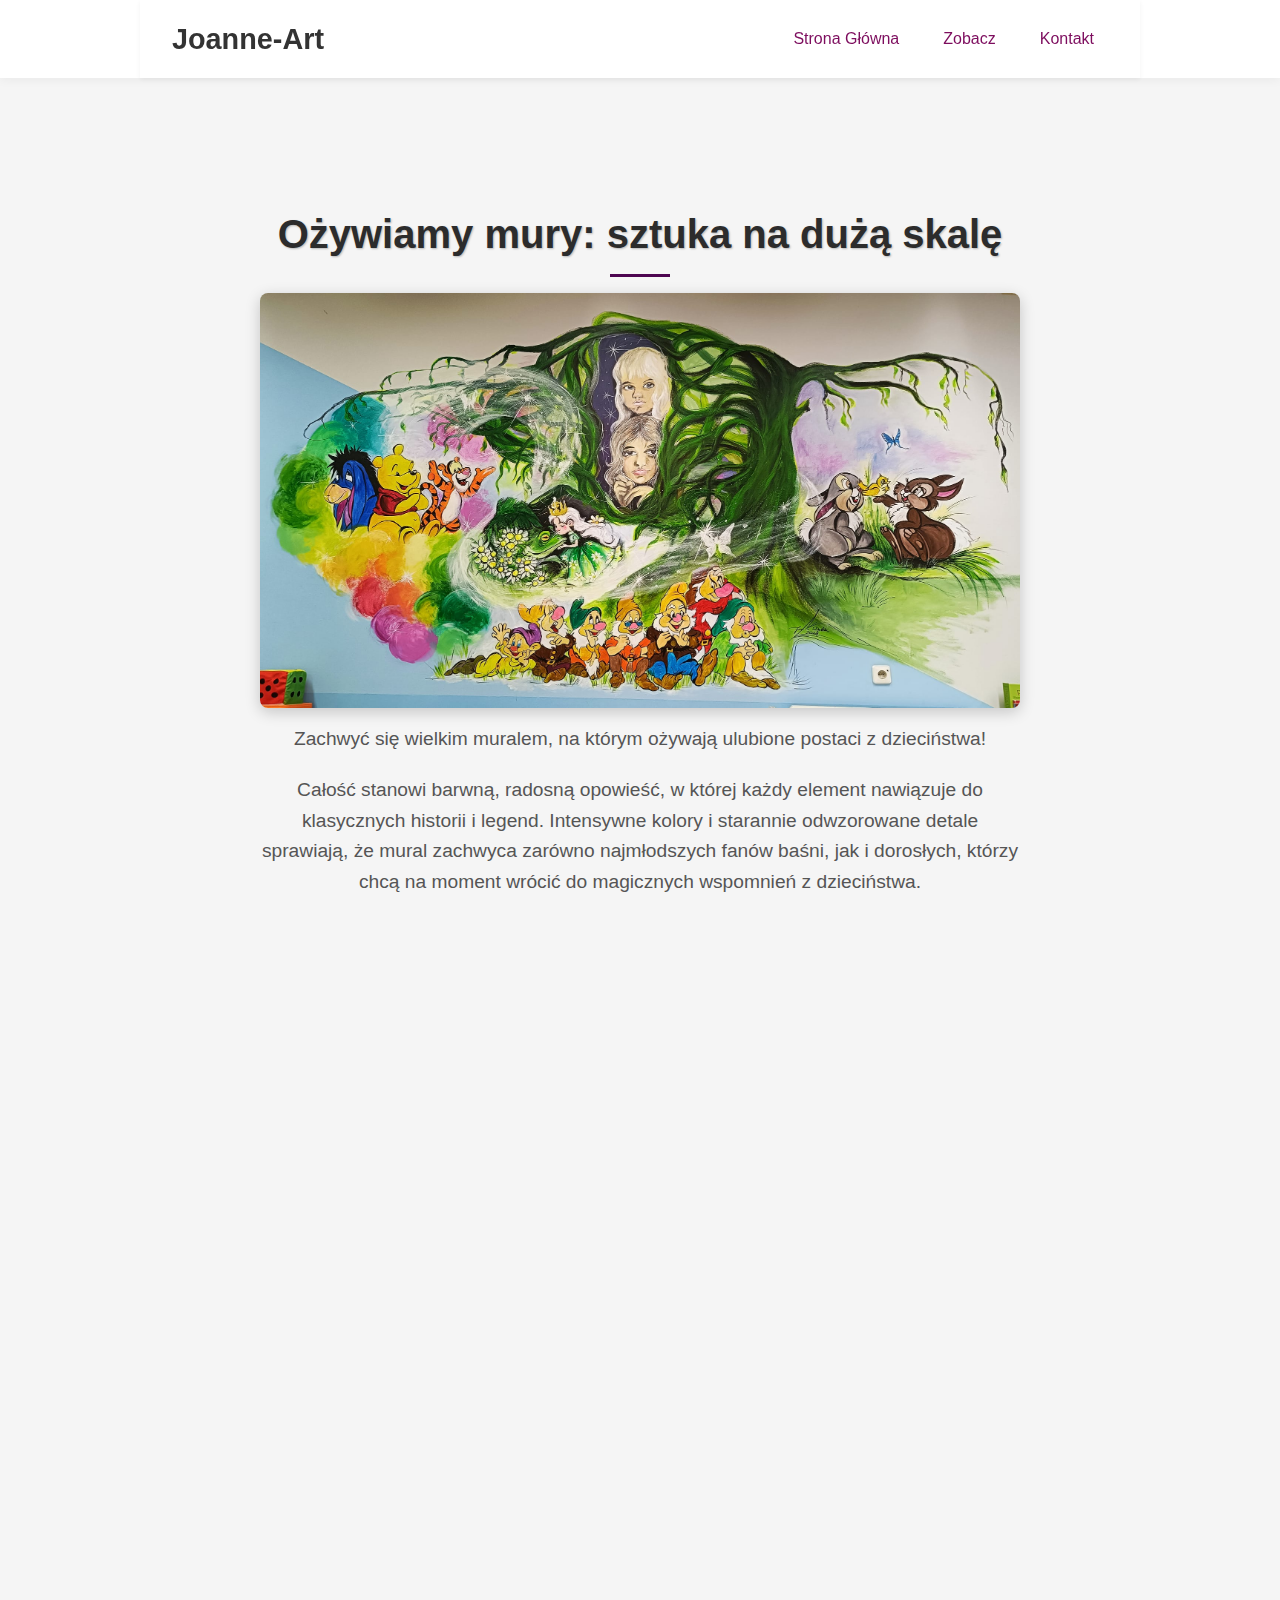
<file: ozywiamy_mury.html>
<!DOCTYPE html>
<html lang="pl">
<head>
  <meta charset="UTF-8" />
  <!-- Zmiana meta description na bardziej rozbudowane -->
  <meta name="description" content="Odkryj baśniowy mural autorstwa Joanne-Art, inspirowany klasycznymi motywami fantasy. Zobacz, jak ożywają legendy na ścianach!" />

  <meta name="keywords" content="mural, bajki, fantasy, ilustracje, sztuka, Joanne-Art"/>
  <meta name="viewport" content="width=device-width, initial-scale=1.0"/>

  <title>Mural baśniowy – sztuka na dużą skalę | Joanne-Art</title>

  <!-- Znaczniki Open Graph (jeśli chcesz dodać) -->
  <meta property="og:title" content="Mural baśniowy – sztuka na dużą skalę | Joanne-Art" />
  <meta property="og:description" content="Poznaj wyjątkowy mural z motywami fantasy, który ożywia przestrzeń miejską." />
  <meta property="og:image" content="https://joanne-art.pl/img/basniowy4.jpg" />
  <meta property="og:type" content="website" />
  <meta property="og:url" content="https://joanne-art.pl/ozywiamy_mury.html" />

  <link rel="stylesheet" href="style.css" />
  <link rel="stylesheet" href="https://cdnjs.cloudflare.com/ajax/libs/font-awesome/6.0.0/css/all.min.css" />
</head>
<body>

  <!-- Nagłówek -->
  <header>
    <div class="nav-container">
      <h2 class="blog-title">Joanne-Art</h2>
      
      <!-- MENU DESKTOP Z DROPDOWN -->
      <nav class="nav-desktop">
        <ul class="nav-links-desktop">
          <li><a href="index.html">Strona Główna</a></li>
          <li class="dropdown">
            <a href="#">Zobacz</a>
            <ul class="dropdown-menu">
              <li><a href="ozywiamy_mury.html" class="active">Ożywiamy mury</a></li>
              <li><a href="anioly.html">Ręcznie malowane anioły</a></li>
              <li><a href="galeria_natchnien.html">Galeria natchnień</a></li>
              <li><a href="uchwycone_chwile.html">Uchwycone chwile</a></li>
            </ul>
          </li>
          <li><a href="kontakt.html">Kontakt</a></li>
        </ul>
      </nav>
  
      <!-- MENU MOBILNE Z HAMBURGEREM -->
      <button class="nav-toggle" aria-label="Otwórz menu">
        <i class="fa-solid fa-bars"></i>
      </button>
      <nav class="nav-mobile">
        <button class="nav-close" aria-label="Zamknij menu">
          <i class="fa-solid fa-times"></i>
        </button>
        <ul class="nav-links-mobile">
          <li><a href="index.html">Strona Główna</a></li>
          <li><a href="ozywiamy_mury.html">Ożywiamy mury</a></li>
          <li><a href="anioly.html">Ręcznie malowane anioły</a></li>
          <li><a href="galeria_natchnien.html">Galeria natchnień</a></li>
          <li><a href="uchwycone_chwile.html">Uchwycone chwile</a></li>
          <li><a href="kontakt.html">Kontakt</a></li>
        </ul>
      </nav>
  
    </div>
  </header>

  <!-- Główna zawartość -->
  <main>
    
    <!-- 1. WSTĘP / TYTUŁ PROJEKTU -->
    <section class="intro">
      <h1>Ożywiamy mury: sztuka na dużą skalę</h1>
      <img src="img/basniowy4.jpg" alt="Baśniowy mural autorstwa Joanne-Art" class="main-artwork"/>
      <p>Zachwyć się wielkim muralem, na którym ożywają ulubione postaci z dzieciństwa!</p>
      <p>
        Całość stanowi barwną, radosną opowieść, w której każdy element 
        nawiązuje do klasycznych historii i legend. Intensywne kolory i 
        starannie odwzorowane detale sprawiają, że mural zachwyca 
        zarówno najmłodszych fanów baśni, jak i dorosłych, którzy chcą 
        na moment wrócić do magicznych wspomnień z dzieciństwa.
      </p>
    </section>

<!-- 2. GALERIA GŁÓWNA (główne ujęcia) -->
<section class="gallery primary-gallery">
  <!-- Zbiór kluczowych zdjęć muralu -->
  <a href="img/basniowy1.jpg" class="gallery-item">
    <!-- Zamiast "Wstępny szkic" -> bardziej opisowe alt -->
    <img src="img/basniowy11.jpg" 
         alt="Wstępny szkic muralu przedstawiający motywy baśniowe"/>
  </a>
  <a href="img/basniowy2.jpg" class="gallery-item">
    <!-- Zamiast "Detale obrazu" -> konkretniejszy opis detali -->
    <img src="img/basniowy12.jpg" 
         alt="Detal muralu z postacią inspirowaną klasyczną baśnią"/>
  </a>
  <a href="img/basniowy3.jpg" class="gallery-item">
    <!-- Ponownie urozmaicamy alt, by opisywał co widzimy na muralu -->
    <img src="img/basniowy.jpg" 
         alt="Kolejny fragment malowidła ukazujący barwne elementy fantasy"/>
  </a>
</section>

    <!-- 3. OPIS TECHNICZNY / PROCES -->
    <section class="process">
      <p>
        Ten mural powstał przy użyciu wysokiej jakości farb akrylowych oraz sprayów,
        odpornych na kaprysy pogody. Kluczowe elementy kompozycji 
        wykonano techniką warstwową, która pozwala wydobyć intensywne barwy i uzyskać 
        wyjątkową głębię obrazu.
      </p>
      <p>Proces realizacji obejmował kilka etapów:</p>
      <ul class="lista">
        <li>Przygotowanie powierzchni (oczyszczanie i gruntowanie ściany).</li>
        <li>Wstępny szkic kompozycji na murze.</li>
        <li>Malowanie tła farbami akrylowymi.</li>
        <li>Dodawanie detali za pomocą sprayów i pędzli.</li>
        <li>Zabezpieczenie dzieła powłoką ochronną.</li>
      </ul>
      <p>
        Całość mierzy około 4 × 8 metrów i zdobi ścianę miejskiego centrum kultury, 
        doskonale wpisując się w nowoczesną estetykę przestrzeni. 
        Dzięki powłoce antygraffiti mural na długo zachowa wyrazistość kolorów 
        i będzie cieszył oczy mieszkańców.
      </p>
    </section>

    <div class="other-works-title">
      <h2>Przykłady innych podobnych prac</h2>
    </div>
    <!-- 4. GALERIA INNYCH PRAC (pokrewne projekty) -->
<!-- 4. GALERIA INNYCH PRAC (pokrewne projekty) -->
<section class="gallery secondary-gallery">
  <a href="img/krol lew.jpg" class="gallery-item">
    <img src="img/small_krol lew.jpg"
         alt="Mural inspirowany Królem Lwem w żywej kolorystyce"
         loading="lazy" />
  </a>
  <a href="img/przedszkolaki.jpg" class="gallery-item">
    <img src="img/small_przedszkolaki.jpg"
         alt="Przedszkolaki bawiące się na kolorowym muralu"
         loading="lazy" />
  </a>
  <a href="img/trex/trex_02.jpg" class="gallery-item">
    <img src="img/trex/small_trex_02.jpg"
         alt="Kolorowy dinozaur T-Rex w scenerii dżungli"
         loading="lazy" />
  </a>
  <a href="img/basniowy_mural/basniowy_mural_01.jpg" class="gallery-item">
    <img src="img/basniowy_mural/small_basniowy_mural_01.jpg"
         alt="Baśniowy mural w pastelowych barwach z motywami fantasy"
         loading="lazy" />
  </a>
  <a href="img/biblioteka_mural/biblioteka1.jpg" class="gallery-item">
    <img src="img/biblioteka_mural/small_biblioteka1.jpg"
         alt="Mural biblioteczny z motywami czytelniczymi"
         loading="lazy" />
  </a>
  <a href="img/biblioteka_mural/biblioteka2.jpg" class="gallery-item">
    <img src="img/biblioteka_mural/small_biblioteka2.jpg"
         alt="Drugi kadr muralu w bibliotece, stosy książek i motywy literackie"
         loading="lazy" />
  </a>
  <a href="img/biblioteka_mural/biblioteka3.jpg" class="gallery-item">
    <img src="img/biblioteka_mural/small_biblioteka3.jpg"
         alt="Kolejny fragment bibliotecznego muralu, półki z książkami w pastelowej tonacji"
         loading="lazy" />
  </a>
  <a href="img/biblioteka_mural/biblioteka4.jpg" class="gallery-item">
    <img src="img/biblioteka_mural/small_biblioteka4.jpg"
         alt="Czwarty kadr muralu w bibliotece z dekoracyjnymi elementami i motywami książkowymi"
         loading="lazy" />
  </a>
  <a href="img/piotr_pan/piotr_pan_02.jpg" class="gallery-item">
    <img src="img/piotr_pan/small_piotr_pan_02.jpg"
         alt="Mural inspirowany Piotrusiem Panem i magiczną scenerią Nibylandii"
         loading="lazy" />
  </a>
</section>

    <!-- 5. CTA: Zachęta do zamówienia własnego projektu -->
    <section class="call-to-action project-contact">
      <h2>Marzysz o własnym projekcie?</h2>
      <p>
        Chętnie pomogę Ci urzeczywistnić Twoje artystyczne wizje!
        Napisz do mnie, a wspólnie omówimy szczegóły koncepcji, dobierzemy kolorystykę
        i format idealnie pasujący do Twojej przestrzeni.
      </p>
      <a href="kontakt.html" class="btn-tiles">Skontaktuj się</a>
    </section>

  </main>

  <!-- Stopka -->
  <footer>
    <section class="contact-tiles">
      <!-- KAFELEK 1: Kontakt mailowy -->
      <div class="contact-tile">
        <div class="icon-wrapper">
          <i class="fa-solid fa-envelope"></i>
        </div>
        <h3>Napisz do mnie</h3>
        <p>Masz pytania dotyczące zamówień lub współpracy? Skontaktuj się mailowo!</p>
        <a href="mailto:daridebiec@gmail.com" class="btn-tiles">Wyślij wiadomość</a>
      </div>
    
      <!-- KAFELEK 2: Media społecznościowe -->
      <div class="contact-tile">
        <div class="icon-wrapper">
          <i class="fa-brands fa-facebook-f"></i>
        </div>
        <h3>Facebook</h3>
        <p>Bądź na bieżąco z najnowszymi projektami i publikacjami.</p>
        <a href="https://www.facebook.com/profile.php?id=100001669239038" class="btn-tiles">Odwiedź profil</a>
      </div>
    
      <!-- KAFELEK 3: Instagram -->
      <div class="contact-tile">
        <div class="icon-wrapper">
          <i class="fa-brands fa-instagram"></i>
        </div>
        <h3>Instagram</h3>
        <p>Zajrzyj za kulisy i zobacz, co nowego dzieje się w pracowni.</p>
        <a href="https://www.instagram.com/joannart_heart?utm_source=ig_web_button_share_sheet&igsh=ZDNlZDc0MzIxNw==" class="btn-tiles">Obserwuj</a>
      </div>
    </section>
    <p>© 2024 Joanne-Art. Wszelkie prawa zastrzeżone.</p>
  </footer>

  <!-- MODAL (Lightbox) STRUCTURE -->
  <div id="lightbox-modal">
    <span id="lightbox-close">&times;</span>
    <img id="lightbox-img" alt="fullscreen view"/>
  </div>

  <!-- Skrypty -->
  <script src="script.js"></script>
  <script src="nav.js"></script>
</body>
</html>
</file>
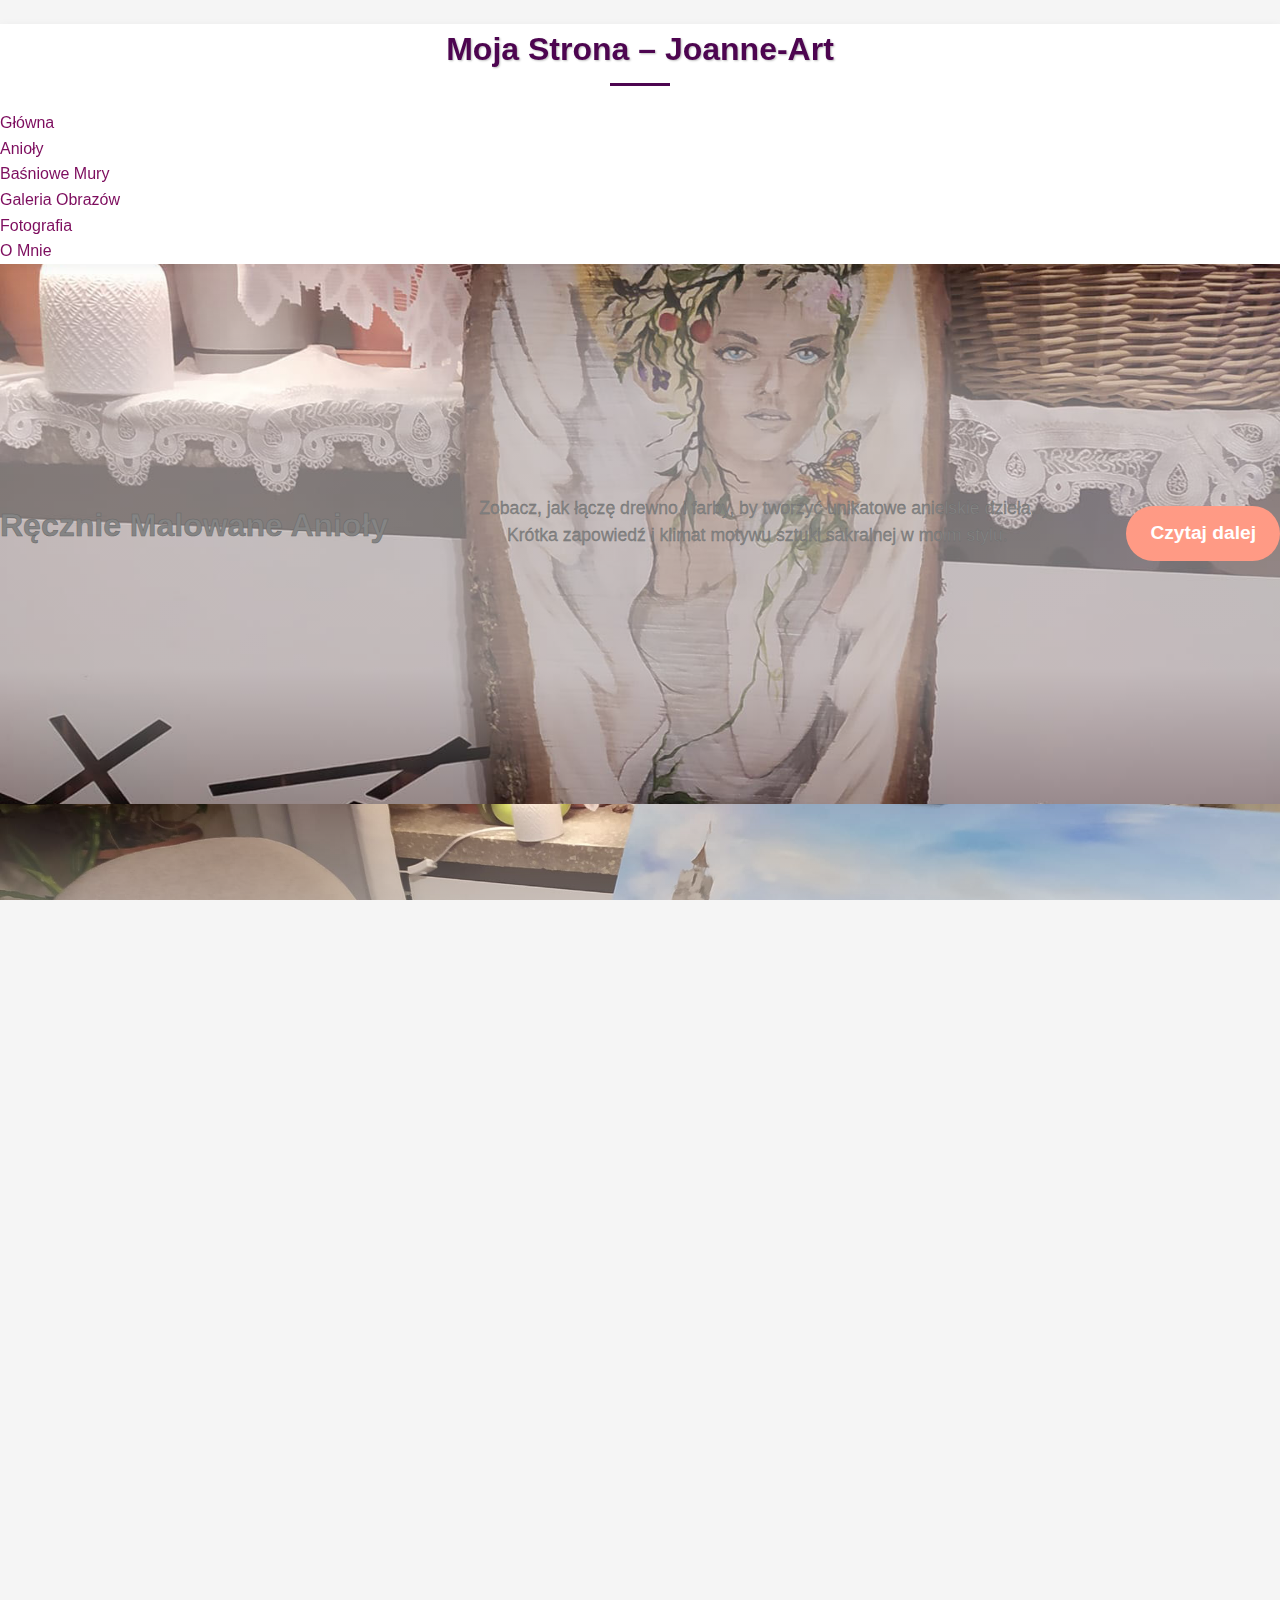
<file: test.html>
<!DOCTYPE html>
<html lang="pl">
<head>
  <meta charset="UTF-8">
  <meta name="viewport" content="width=device-width, initial-scale=1.0">
  <title>Moja Strona Główna</title>
  <!-- Łączenie zewnętrznego pliku CSS -->
  <link rel="stylesheet" href="style.css">
</head>
<body>

  <!-- Górna nawigacja -->
  <header>
    <h1>Moja Strona – Joanne-Art</h1>
    <nav>
      <ul>
        <li><a href="index.html">Główna</a></li>
        <li><a href="anioly.html">Anioły</a></li>
        <li><a href="praca-basniowy.html">Baśniowe Mury</a></li>
        <li><a href="obrazy.html">Galeria Obrazów</a></li>
        <li><a href="zdjecia.html">Fotografia</a></li>
        <li><a href="about.html">O Mnie</a></li>
      </ul>
    </nav>
  </header>

  <!-- Blok 1: Zapowiedź podstrony o Aniołach -->
  <section class="story-block first-block">
    <h2>Ręcznie Malowane Anioły</h2>
    <p>
      Zobacz, jak łączę drewno i farby, by tworzyć unikatowe anielskie dzieła.
      Krótka zapowiedź i klimat motywu sztuki sakralnej w moim stylu.
    </p>
    <a href="anioly.html" class="btn">Czytaj dalej</a>
  </section>

  <!-- Blok 2: Zapowiedź Muralu Baśniowego -->
  <section class="story-block second-block">
    <h2>Ożywiamy Mury: Baśniowy Mural</h2>
    <p>
      Dowiedz się, jak powstają murale na dużą skalę. 
      Barwne, pełne fantazji i przyciągające wzrok dzieła na ścianach.
    </p>
    <a href="praca-basniowy.html" class="btn">Czytaj dalej</a>
  </section>

  <!-- Blok 3: Zapowiedź Fotografii Artystycznej -->
  <section class="story-block third-block">
    <h2>Uchwycone Chwile: Fotografia</h2>
    <p>
      Magia fotografii to chwile zatrzymane w kadrze. Zobacz, jak łączę emocje 
      i kreatywne podejście, tworząc niepowtarzalne ujęcia.
    </p>
    <a href="zdjecia.html" class="btn">Czytaj dalej</a>
  </section>

  <!-- Możesz dodać kolejne sekcje zapowiadające następne podstrony -->

  <!-- Stopka -->
  <footer>
    <p>© 2025 Joanne-Art. Wszelkie prawa zastrzeżone.</p>
  </footer>

</body>
</html>
</file>
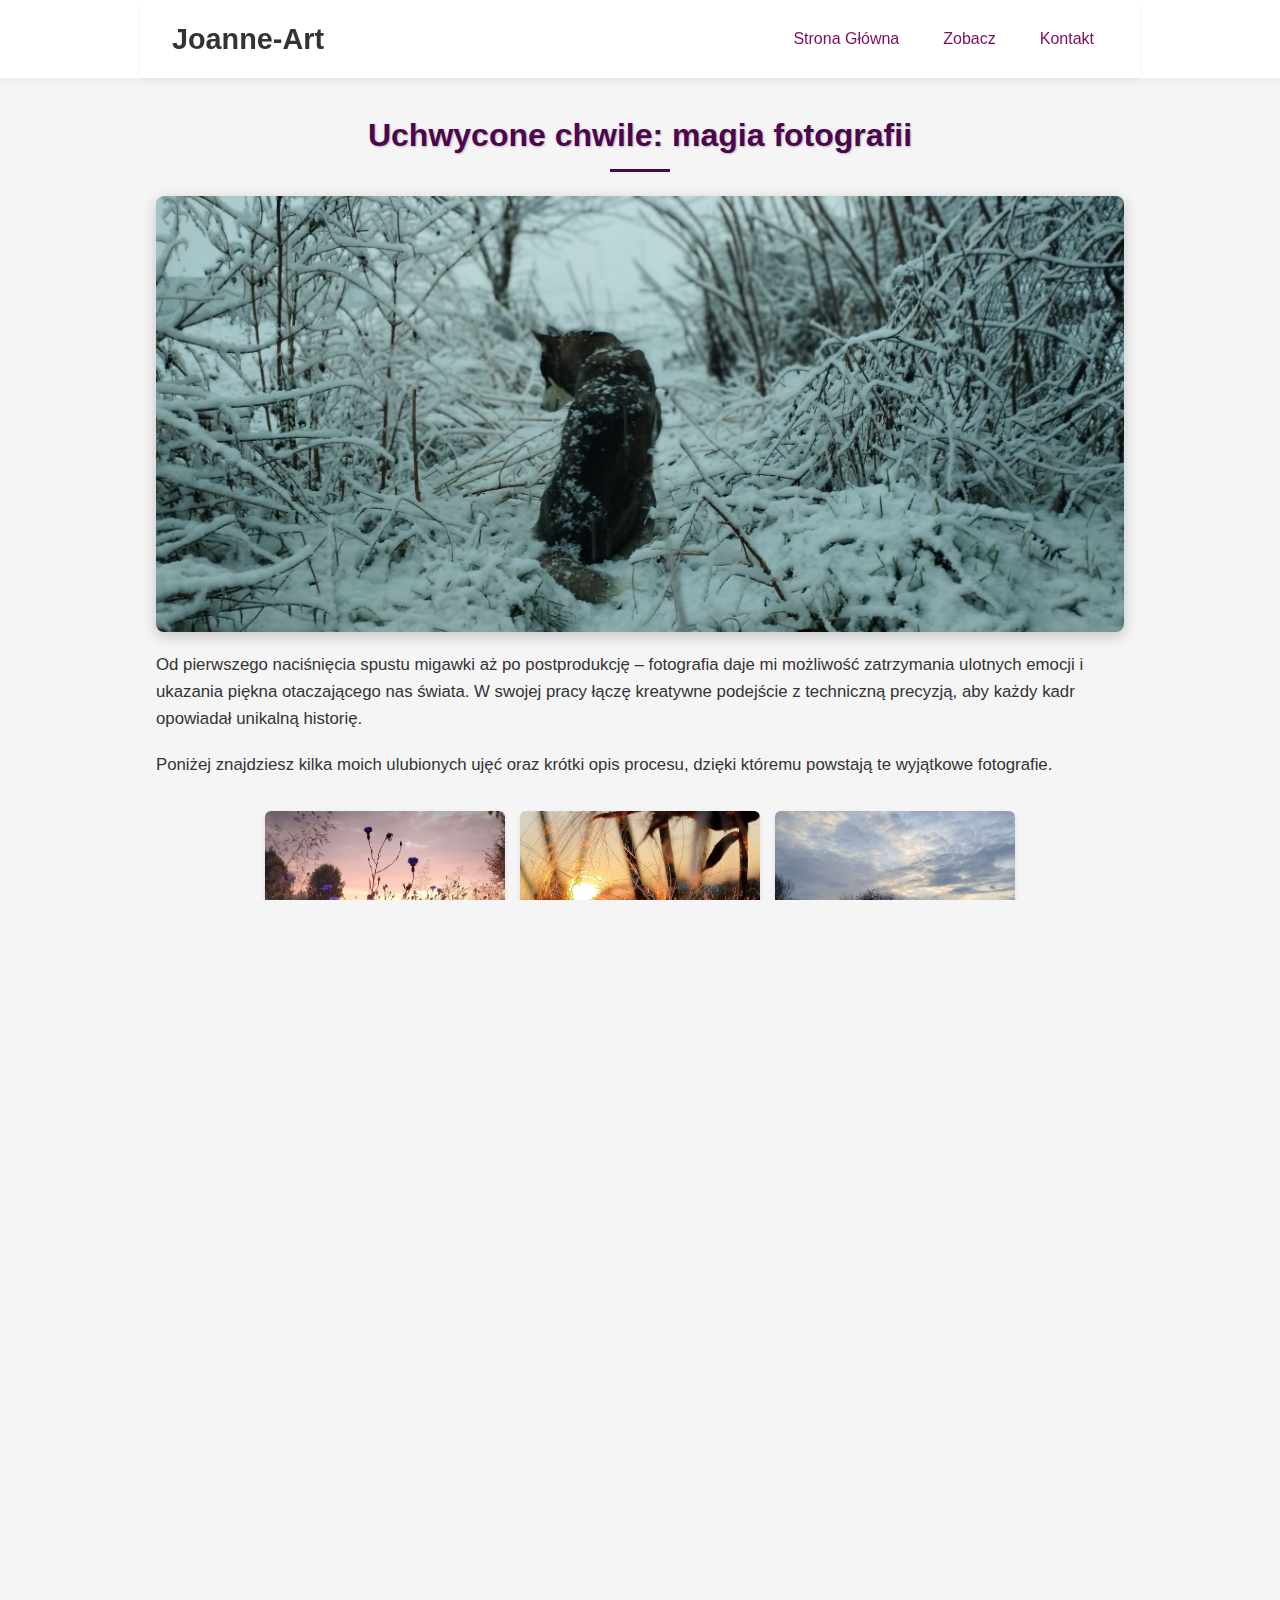
<file: uchwycone_chwile.html>
<!DOCTYPE html>
<html lang="pl">
<head>
  <meta charset="UTF-8" />
  
  <!-- Rozbudowany meta description -->
  <meta name="description" content="Odkryj artystyczną stronę fotografii w uchwyconych chwilach, gdzie pasja i technika łączą się, by tworzyć wyjątkowe kadry świata Joanne-Art."/>
  
  <meta name="keywords" content="fotografia, sesje zdjęciowe, artystyczne kadry, pasja, Joanne-Art"/>
  <meta name="viewport" content="width=device-width, initial-scale=1.0"/>
  
  <!-- Zoptymalizowany tytuł -->
  <title>Fotografia Artystyczna – Joanne-Art</title>

  <!-- Open Graph tags (opcjonalnie dopasuj 'og:image' i 'og:url') -->
  <meta property="og:title" content="Fotografia Artystyczna – Joanne-Art" />
  <meta property="og:description" content="Odkryj artystyczną stronę fotografii, gdzie pasja i technika łączą się, by tworzyć wyjątkowe kadry." />
  <meta property="og:image" content="https://joanne-art.pl/img/fotografia/foto1.jpg" />
  <meta property="og:url" content="https://joanne-art.pl/uchwycone_chwile.html" />
  <meta property="og:type" content="website" />
  
  <link rel="stylesheet" href="style.css" />
  <link rel="stylesheet" href="https://cdnjs.cloudflare.com/ajax/libs/font-awesome/6.0.0/css/all.min.css" />
</head>
<body>

  <!-- Nagłówek -->
  <header>
    <div class="nav-container">
      <!-- SEO CHANGE: zamiana h1 -> h2 dla 'Joanne-Art' -->
      <h2 class="blog-title">Joanne-Art</h2>
      
      <!-- MENU DESKTOP Z DROPDOWN -->
      <nav class="nav-desktop">
        <ul class="nav-links-desktop">
          <li><a href="index.html">Strona Główna</a></li>
          <li class="dropdown">
            <a href="#">Zobacz</a>
            <ul class="dropdown-menu">
              <li><a href="ozywiamy_mury.html">Ożywiamy mury</a></li>
              <li><a href="anioly.html">Ręcznie malowane anioły</a></li>
              <li><a href="galeria_natchnien.html">Galeria natchnień</a></li>
              <li><a href="uchwycone_chwile.html" class="active">Uchwycone chwile</a></li>
            </ul>
          </li>
          <li><a href="kontakt.html">Kontakt</a></li>
        </ul>
      </nav>
  
      <!-- MENU MOBILNE Z HAMBURGEREM -->
      <button class="nav-toggle" aria-label="Otwórz menu">
        <i class="fa-solid fa-bars"></i>
      </button>
      <nav class="nav-mobile">
        <button class="nav-close" aria-label="Zamknij menu">
          <i class="fa-solid fa-times"></i>
        </button>
        <ul class="nav-links-mobile">
          <li><a href="index.html">Strona Główna</a></li>
          <li><a href="ozywiamy_mury.html">Ożywiamy mury</a></li>
          <li><a href="anioly.html">Ręcznie malowane anioły</a></li>
          <li><a href="galeria_natchnien.html">Galeria natchnień</a></li>
          <li><a href="uchwycone_chwile.html" class="active">Uchwycone chwile</a></li>
          <li><a href="kontakt.html">Kontakt</a></li>
        </ul>
      </nav>
  
    </div>
  </header>

  <!-- Główna treść strony -->
  <main>
    <section class="work-detail">
      <!-- SEO CHANGE: zamiana h2 -> h1 dla głównego tematu podstrony -->
      <h1>Uchwycone chwile: magia fotografii</h1>
      <!-- Główne zdjęcie / baner (opcjonalnie) -->
      <img src="img/fotografia/foto1.jpg" alt="Fotografia w plenerze" class="main-artwork">

      <!-- Krótki wstęp o fotografii -->
      <p>
        Od pierwszego naciśnięcia spustu migawki aż po postprodukcję – fotografia 
        daje mi możliwość zatrzymania ulotnych emocji i ukazania piękna otaczającego nas świata.
        W swojej pracy łączę kreatywne podejście z techniczną precyzją, aby 
        każdy kadr opowiadał unikalną historię.
      </p>
      <p>
        Poniżej znajdziesz kilka moich ulubionych ujęć oraz krótki opis procesu, 
        dzięki któremu powstają te wyjątkowe fotografie.
      </p>

      <!-- Mini galeria (możesz opakować zdjęcia w <a> dla lightboxa) -->
      <div class="gallery">
        <a href="img/fotografia/foto4.jpg" class="gallery-item">
          <img src="img/fotografia/small_foto4.jpg" alt="Krajobraz o wschodzie słońca">
        </a>
        <a href="img/fotografia/foto5.jpg" class="gallery-item">
          <img src="img/fotografia/small_foto5.jpg" alt="Portret w czerni i bieli">
        </a>
        <a href="img/fotografia/foto6.jpg" class="gallery-item">
          <img src="img/fotografia/small_foto6.jpg" alt="Detal natury">
        </a>
      </div>

      <!-- Proces fotograficzny -->
      <p>
        <strong>Proces tworzenia fotografii obejmuje:</strong>
      </p>
      <ul class="lista">
        <li><strong>Inspiracja:</strong> poszukiwanie motywów i tematów, które przyciągają uwagę – od natury po architekturę.</li>
        <li><strong>Praca w terenie:</strong> odpowiedni dobór sprzętu, oświetlenia i kadrów, by uchwycić atmosferę chwili.</li>
        <li><strong>Selekcja i edycja:</strong> wybór najlepszych ujęć oraz subtelna postprodukcja (korekta kolorów, balans bieli, kontrast).</li>
        <li><strong>Prezentacja:</strong> druk na wysokiej jakości papierze fotograficznym lub publikacja online.</li>
      </ul>

      <!-- Dodatkowa galeria / przykładowe zdjęcia (opcjonalnie) -->
      <p>Wybrane projekty fotograficzne:</p>
      <div class="gallery">
        <a href="img/fotografia/foto7.jpg" class="gallery-item">
          <img src="img/fotografia/small_foto7.jpg" alt="Sesja portretowa w plenerze">
        </a>
        <a href="img/fotografia/foto2.jpg" class="gallery-item">
          <img src="img/fotografia/small_foto2.jpg" alt="Ujęcie makro kwiatów">
        </a>
        <a href="img/fotografia/foto3.jpg" class="gallery-item">
          <img src="img/fotografia/small_foto3.jpg" alt="Miasto nocą">
        </a>
      </div>

      <p>
        Te i wiele innych prac powstawało w rozmaitych warunkach – od pełnego słońca 
        po nocne długie czasy naświetlania. Każdy projekt jest dla mnie nowym 
        wyzwaniem i przygodą, którą pragnę zapisać w kadrze.
      </p>

    </section>
    <section class="photo-sessions">
      <h2>Sesje zdjęciowe dopasowane do Twojej wizji</h2>
      <p>Oferuję różnorodne sesje fotograficzne, które pozwolą uchwycić Twój wyjątkowy moment. Wybierz styl, który najbardziej Ci odpowiada!</p>
    
      <div class="session-grid">
        <!-- Portrety artystyczne -->
        <div class="session-card">
          <img src="img/uchwycone chwile/portret.png" alt="Portret artystyczny">
          <h3>Portrety artystyczne</h3>
          <p>Unikalne sesje ukazujące Twoją osobowość w wyjątkowy sposób.</p>
        </div>
    
        <!-- Sesje plenerowe -->
        <div class="session-card">
          <img src="img/uchwycone chwile/natura.png" alt="Sesja plenerowa">
          <h3>Sesje plenerowe</h3>
          <p>Natura jako idealne tło dla Twojej historii. Magia światła i barw.</p>
        </div>
    
        <!-- Fotografia eventowa -->
        <div class="session-card">
          <img src="img/uchwycone chwile/event.png" alt="Fotografia eventowa">
          <h3>Fotografia eventowa</h3>
          <p>Uchwycę najważniejsze momenty Twojego wydarzenia w artystyczny sposób.</p>
        </div>
    
        <!-- Sesje rodzinne -->
        <div class="session-card">
          <img src="img/uchwycone chwile/rodzinna.png" alt="Sesja rodzinna">
          <h3>Sesje rodzinne</h3>
          <p>Ciepłe i naturalne ujęcia, które zatrzymają cenne chwile Twojej rodziny.</p>
        </div>
      </div>
    </section>
    <section class="call-to-action project-contact">
      <h2>Zatrzymaj wyjątkowe chwile w obiektywie</h2>
      <p>
        Marzysz o profesjonalnej sesji, która pokaże Twoje prawdziwe emocje?
        A może chcesz uwiecznić ważne wydarzenie? 
        Wspólnie zrealizujemy koncepcję i zadbamy o każdy detal – 
        od wyboru miejsca po artystyczną postprodukcję.
      </p>
      <!-- Dostosuj link do aktualnej strony kontaktowej, np. kontakt.html -->
      <a href="kontakt.html" class="btn-tiles">Umów się na sesję</a>
    </section>
  </main>

  <!-- Stopka -->
  <footer>
    <section class="contact-tiles">
      <!-- KAFELEK 1: Kontakt mailowy -->
      <div class="contact-tile">
        <div class="icon-wrapper">
          <i class="fa-solid fa-envelope"></i>
        </div>
        <h3>Napisz do mnie</h3>
        <p>Masz pytania dotyczące zamówień lub współpracy? Skontaktuj się mailowo!</p>
        <a href="mailto:daridebiec@gmail.com" class="btn-tiles">Wyślij wiadomość</a>
      </div>
    
      <!-- KAFELEK 2: Media społecznościowe -->
      <div class="contact-tile">
        <div class="icon-wrapper">
          <i class="fa-brands fa-facebook-f"></i>
        </div>
        <h3>Facebook</h3>
        <p>Bądź na bieżąco z najnowszymi projektami i publikacjami.</p>
        <a href="https://www.facebook.com/profile.php?id=100001669239038" class="btn-tiles">Odwiedź profil</a>
      </div>
    
      <!-- KAFELEK 3: Instagram -->
      <div class="contact-tile">
        <div class="icon-wrapper">
          <i class="fa-brands fa-instagram"></i>
        </div>
        <h3>Instagram</h3>
        <p>Zajrzyj za kulisy i zobacz, co nowego dzieje się w pracowni.</p>
        <a href="https://www.instagram.com/joannart_heart?utm_source=ig_web_button_share_sheet&amp;igsh=ZDNlZDc0MzIxNw==" class="btn-tiles">Obserwuj</a>
      </div>
    </section>
    <p>© 2024 Joanne-Art. Wszelkie prawa zastrzeżone.</p>
  </footer>

  <!-- MODAL (Lightbox) STRUCTURE (pozostaje niezmienione) -->
  <div id="lightbox-modal">
    <span id="lightbox-close">&times;</span>
    <img id="lightbox-img" alt="fullscreen view"/>
  </div>

  <script src="script.js"></script>
  <script src="nav.js"></script>
</body>
</html>
</file>
<file: style.css>
/* 
  PRZYKŁADOWY style.css
  ---------------------
  Skupiamy się na tym, by w sekcji .latest-works 
  wyświetlać głównie zdjęcia, a tekst (tytuł) pojawiał się 
  w minimalnym stopniu (np. w rogu, na hover).
*/

/* 1. RESET / MINI RESET */
* {
  margin: 0;
  padding: 0;
  box-sizing: border-box;
}

/* 2. ZMIENNE CSS (opcjonalne) */
:root {
  --color-bg: #f5f5f5;
  --color-white: #fff;
  --color-text: #333;
  --color-primary: #7D0D5E;
  --color-primary-dark: #9f4083;
  --font-main: 'Arial', sans-serif;
}

/* 3. OGÓLNE STYLE */
html, body {
  width: 100%;
  height: 100%;
  background-color: var(--color-bg);
  color: var(--color-text);
  font-family: var(--font-main);
  line-height: 1.6;
  overflow-x: hidden; /* by uniknąć poziomego scrolla przy dużych animacjach */
  scroll-behavior: smooth;
}

a {
  color: var(--color-primary);
  text-decoration: none;
  transition: color 0.3s ease;
}
a:hover {
  color: var(--color-primary-dark);
}

/* 4. NAGŁÓWEK (HEADER) */
header {
  position: sticky;
  top: 0;
  z-index: 999;
  background-color: rgba(255, 255, 255, 0.95);
  box-shadow: 0 2px 10px rgba(0,0,0,0.05);
}
.nav-container {
  max-width: 1000px;
  margin: 0 auto;
  padding: 15px 20px;
  display: flex;
  align-items: center;
  justify-content: space-between;
}
.blog-title {
  font-size: 1.8em;
  font-weight: 700;
  color: var(--color-text);
}
.nav-links {
  display: flex;
  list-style: none;
  gap: 20px;
}
.nav-links a {
  font-size: 1em;
  font-weight: 500;
  padding: 6px 10px;
  border-bottom: 2px solid transparent;
}
.nav-links a:hover {
  border-bottom: 2px solid var(--color-primary);
}
.nav-links .active {
  border-bottom: 2px solid var(--color-primary-dark);
  color: var(--color-primary-dark);
}

/* 5. STOPKA (FOOTER) */
footer {
  background-color: var(--color-white);
  color: var(--color-text);
  text-align: center;
  padding: 20px;
  box-shadow: 0 -2px 10px rgba(0,0,0,0.05);
  font-size: 0.9em;
  margin-top: 30px;
}

/* 6. SEKCJA NAJNOWSZYCH PRAC (GALERIA) */
.latest-works {
  display: grid;
  /* dynamiczna liczba kolumn w zależności od szerokości ekranu */
  grid-template-columns: repeat(auto-fill, minmax(250px, 1fr));
  gap: 20px;
  max-width: 1000px;
  margin: 0 auto;
  padding: 20px;
}
.work-item {
  display: block;          /* Link ma formę boxu na cały kafelek */
  position: relative;      /* by h3 można było pozycjonować absolutnie */
  overflow: hidden;        /* ukrycie elementów wychodzących poza */
  border-radius: 6px;
  box-shadow: 0 2px 8px rgba(0,0,0,0.1);
  color: inherit;          /* Dziedziczy kolor tekstu z rodzica */
  text-decoration: none;   /* Wyłączenie podkreślenia linka */
  cursor: pointer;         /* Wyraźnie pokazuje, że to klikalne */
}
.work-item img {
  width: 100%;
  height: auto;
  display: block;
  border-radius: 6px;
  transition: transform 0.3s ease;
}
/* Efekt przy najechaniu: lekkie powiększenie zdjęcia */
.work-item:hover img {
  transform: scale(1.05);
}
/* Tytuł (malutki), w rogu zdjęcia, pojawia się na hover */
.work-item h3 {
  position: absolute;
  bottom: 10px;
  left: 10px;
  padding: 5px 8px;
  background-color: rgba(0,0,0,0.5);
  color: var(--color-white);
  font-size: 0.9em;
  border-radius: 3px;
  opacity: 0;
  transform: translateY(10px);
  transition: all 0.3s ease;
}
/* Pojawianie się tytułu, gdy najedziemy myszką na kafelek */
.work-item:hover h3 {
  opacity: 1;
  transform: translateY(0);
}

/* 7. PRZYKŁADOWA SEKCJA "INTRO" / NAGŁÓWEK STRONY */
.intro {
  text-align: center;
  padding: 10px 5px;
  margin-bottom: 30px;
  border-radius: 6px;
  max-width: 1000px;
  margin: 10px auto;
}
.intro h2 {
  font-size: 2em;
  margin-bottom: 10px;
  color: var(--color-primary);
}
.intro p {
  font-size: 1.1em;
  color: #555;
}

/* ----------- STYLES FOR "PROCES TWÓRCZY", "INSPIRACJE", ETC. ----------- */
/* (You can adjust them for your new sections: .process, .inspirations, etc.) */

.process, .inspirations, .gallery-container, .call-to-action {
  margin-bottom: 30px;
  border-radius: 6px;
  padding: 20px;
  max-width: 1000px;
  margin: 30px auto;
}
.process h3, .inspirations h3, .gallery-container h3 {
  color: var(--color-primary);
  font-size: 1.4em;
  margin-bottom: 10px;
}
.process p, .inspirations p {
  color: #555;
  margin-bottom: 15px;
}
.process ul, .inspirations ul {
  list-style: disc inside;
  margin-top: 10px;
  margin-left: 20px;
}
.process li, .inspirations li {
  margin-bottom: 8px;
}

/* Wygląd .gallery-container – jeśli używasz drugiej "galerii" w siatce */
.gallery-container .gallery {
  display: grid;
  grid-template-columns: repeat(auto-fill, minmax(220px, 1fr));
  gap: 20px;
}
/* Hover scale effect */
.gallery-container .gallery a:hover {
  transform: scale(1.02);
}

/* CALL TO ACTION */
.call-to-action h3 {
  color: var(--color-primary);
  font-size: 1.4em;
  margin-bottom: 10px;
}
.call-to-action p {
  color: #555;
  margin-bottom: 15px;
}
.call-to-action .button {
  display: inline-block;
  background-color: var(--color-primary);
  color: #fff;
  padding: 10px 20px;
  border-radius: 4px;
  text-decoration: none;
  font-weight: 600;
  transition: background-color 0.3s ease;
}
.call-to-action .button:hover {
  background-color: var(--color-primary-dark);
}

/* *** STYL DEDYKOWANY DLA praca-basniowy.html *** */
/* Sekcja szczegółowa pracy */
.work-detail {
  max-width: 800px;
  margin: 40px auto;
  padding: 20px;
  border-radius: 10px;
}
/* Główny tytuł pracy */
.work-detail h2 {
  text-align: center;
  font-size: 2em;
  margin-bottom: 20px;
  color: #4D0550;
  text-shadow: 1px 1px 2px rgba(0,0,0,0.25);
}
/* Główne zdjęcie pracy */
.main-artwork {
  display: block;
  max-width: 100%;
  height: auto;
  margin: 0 auto 20px;
  border-radius: 8px;
  box-shadow: 0 4px 15px rgba(0,0,0,0.2);
  transition: transform 0.3s ease, box-shadow 0.3s ease;
  max-height: 50vh;
}
.main-artwork:hover {
  transform: scale(1.02);
  box-shadow: 0 8px 25px rgba(0,0,0,0.25);
}
/* Akapity wewnątrz .work-detail */
.work-detail p {
  font-size: 1.05em;
  line-height: 1.6;
  margin-bottom: 15px;
  color: #333;
}
/* Mini galeria dodatkowych zdjęć wewnątrz .work-detail */
.work-detail .gallery {
  display: flex;
  flex-wrap: wrap;
  gap: 15px;
  justify-content: center;
  margin-bottom: 20px;
}
.work-detail .gallery img {
  width: 240px;
  border-radius: 6px;
  transition: transform 0.3s ease;
  box-shadow: 0 2px 5px rgba(0,0,0,0.1);
}
.work-detail .gallery img:hover {
  transform: translateY(-3px);
  box-shadow: 0 5px 15px rgba(0,0,0,0.2);
}
/* Nawigacja na dole (przyciski powrotu, przejścia do kolejnej pracy) */
.work-navigation {
  text-align: center;
  margin-top: 20px;
}
.work-navigation .button {
  background-color: var(--color-primary);
  color: #fff;
  padding: 10px 20px;
  border-radius: 4px;
  font-weight: 600;
  transition: background-color 0.3s ease;
  text-decoration: none;
}
.work-navigation .button:hover {
  background-color: var(--color-primary-dark);
}

/* Lightbox Modal */
#lightbox-modal {
  display: none; /* Hidden by default */
  position: fixed;
  z-index: 9999;
  left: 0; 
  top: 0;
  width: 100%;
  height: 100%;
  overflow: auto; /* in case the image is too large */
  background-color: rgba(0, 0, 0, 0.8); /* Semi-transparent background */
  cursor: zoom-out;
}
#lightbox-modal img {
  display: block;
  margin: 5% auto;
  max-width: 90%;
  max-height: 80%;
  box-shadow: 0 0 20px rgba(0,0,0,0.5);
  border-radius: 4px;
}
#lightbox-close {
  position: absolute;
  top: 20px;
  right: 35px;
  color: #fff;
  font-size: 2rem;
  font-weight: bold;
  cursor: pointer;
  transition: 0.3s;
  font-family: sans-serif;
}
#lightbox-close:hover {
  color: #bbb;
}

/* PRZYKŁADOWY .main-banner */
.main-banner {
  display: flex;
  justify-content: center;
  align-items: center;
  color: white;
}
/* Styl tytułu w .main-banner */
.main-banner h2 {
  font-weight: bold;
  text-align: center;
  margin: 0;
}

/* LISTA KROKÓW W PROCESIE (opcjonalnie) */
.lista {
  margin-left: 2rem;
  margin-bottom: 2rem;
}

/* RESPONSYWNOŚĆ – dopasuj do własnych potrzeb */
@media (max-width: 768px) {
  .nav-container {
    flex-direction: column;
    align-items: flex-start;
    gap: 10px;
  }
  .nav-links {
    gap: 10px;
  }
  .latest-works {
    padding: 15px;
  }
  /* Możesz też zmniejszyć siatkę w .gallery-container */
  .gallery-container .gallery {
    grid-template-columns: repeat(auto-fill, minmax(150px, 1fr));
  }
}

@media (max-width: 480px) {
  .blog-title {
    font-size: 1.4em;
  }
  .intro h2 {
    font-size: 1.6em;
  }
  /* Zmniejszamy kolumny w .latest-works jeszcze bardziej, jeśli chcesz */
}

.about-me {
  max-width: 800px;
  margin: 40px auto;
  padding: 20px;
  border-radius: 10px;
  backdrop-filter: blur(4px);
}

/* Styl nawigacji głównej */
.nav-links {
  list-style: none;
  display: flex;
  gap: 1rem; /* Odstępy między elementami menu */
}

.nav-links li {
  position: relative; /* Ustawienie pozycji względem li (dla dropdown) */
}

.nav-links a {
  text-decoration: none;
  padding: 0.5rem 1rem;
  transition: background 0.3s ease;
}

/* Dodaj tło głównego paska menu – można także w .nav-container */
.nav-container {
  padding: 1rem 2rem;
}

/* Efekt przy najechaniu na linki główne */
.nav-links a:hover {
  background-color: rgba(255, 255, 255, 0.2);
}

/* Dropdown-menu jest ukryte domyślnie */
.dropdown-menu {
  display: none;   
  position: absolute; 
  top: 100%;        /* bezpośrednio pod przyciskiem "Zobacz" */
  left: 0;          /* wyrównanie do lewej krawędzi rodzica */
  list-style: none;
  background-color: #eaeaea; /* lub inny kolor tła podmenu */
  padding: 0.5rem 0;
  margin: 0;
  border-radius: 4px;
  min-width: 180px; /* szerokość w razie potrzeby */
  z-index: 999;     /* aby menu było „nad” innymi elementami */
}

/* Poszczególne linki w dropdown-menu */
.dropdown-menu li a {
  display: block; 
  white-space: nowrap; /* żeby się nie zawijały */
}

/* Wyświetlanie dropdown po najechaniu kursorem */
.dropdown:hover .dropdown-menu {
  display: block;
}

/* =========================================================
   DODATKOWE STYLE DO STRONY GŁÓWNEJ – PEŁNOEKRANOWE BLOKI
   ========================================================= */

/* Każda sekcja .story-block będzie zajmować całą wysokość okna (viewport) */
.story-block {
  position: relative;           /* umożliwia użycie position: absolute w :before */
  min-height: 60vh;
  background-size: cover;
  background-position: center;
  background-repeat: no-repeat;
  display: flex;
  align-items: center;
  justify-content: center;
  text-align: center;
  /* ... inne potrzebne style ... */
}

/* PSEUDO-ELEMENT Z GRADIENTEM */
.story-block::before {
  content: "";
  position: absolute;
  inset: 0; /* top:0; left:0; right:0; bottom:0; */
  /* Gradient: środek biel, a góra/dół przechodzi w przezroczystość */
  background: linear-gradient(
    to bottom,
    rgba(255, 255, 255, 0) 0%,     /* przezroczysty na samej górze */
    rgba(255, 255, 255, 0.4) 25%,    /* od 25% zaczyna się biały */
    rgba(255, 255, 255, 0.4) 75%,    /* do 75% biały */
    rgba(255, 255, 255, 0) 100%    /* i wraca do przezroczystości na dole */
  );
  z-index: 1; /* aby pseudo-element był nad tłem, ale pod treścią */
}

/* Kontener z treścią ma wyższy z-index i ciemny kolor tekstu */
.story-block .content-panel {
  position: relative;
  z-index: 2; 
  color: #333;             /* ciemny tekst na jasnym tle */
  max-width: 600px;        /* np. szerokość dla tekstu */
  padding: 2rem;           /* odstępy, by tekst nie „kleił się” do krawędzi */
  /* możesz pominąć półprzezroczyste tło, bo gradient daje już kontrast */
}

.story-block .content-panel h2,
.story-block .content-panel p {
  margin-bottom: 1rem; 
}

/* Przyciski/CTA – przykładowe style */
.story-block .content-panel .btn {
  display: inline-block;
  padding: 0.75rem 1.5rem;
  background: var(--color-primary);
  color: #fff;
  text-decoration: none;
  border-radius: 5px;
  transition: background 0.3s;
}

.story-block .content-panel .btn:hover {
  background: var(--color-primary-dark);
}

/* Przykładowe różne tła dla poszczególnych bloków */
.first-block {
  background-image: url('img/aniol/small_aniol_03.jpg');
}
.second-block {
  background-image: url('img/malowanie/malowanie_02.jpg');
}
.third-block {
  background-image: url('img/fotografia/foto1.jpg');
}

/* Nagłówki i paragrafy wewnątrz bloków */
.story-block h2 {
  font-size: 2rem;
  margin-bottom: 1rem;
  -webkit-text-stroke: 0.5px black;
}
.story-block p {
  max-width: 600px;
  margin: 0 auto 1.5rem;
  font-size: 1.1rem;
  line-height: 1.5;
  -webkit-text-stroke: 0.3px black;
}

/* Przycisk (CTA) w blokach */
.btn {
  display: inline-block;
  padding: 0.75rem 1.5rem;
  color: #fff;
  text-decoration: none;
  border-radius: 5px;
  transition: background 0.3s;
}

/* Kontener, który tworzy układ książki wewnątrz .content-panel */
.book-container {
  display: flex;         /* 2 kolumny obok siebie */
  gap: 2rem;             /* odstęp między "kartkami" */
  flex-wrap: wrap;       /* dla responsywności na małych ekranach */
}

/* Każda "strona" książki */
.page {
  flex: 1;               /* obie kolumny o równej szerokości */
  padding: 1rem;
}

/* Kontener na główny i dwa mniejsze bannery */
.hero-container {
  display: flex;       /* dzieli na kolumny (lewa/prawa) */
  gap: 2rem;           /* odstęp między lewą a prawą częścią */
  margin: 2rem auto;   /* nadaj odstępy od reszty strony */
  max-width: 1200px;   /* ogranicz szerokość, by nie rozciągać się za bardzo */
}

/* Duży banner po lewej */
.left-hero {
  flex: 2;             /* większa szerokość niż prawa kolumna */
  background: #f4f4f4; /* przykładowe jasne tło */
  padding: 3rem;
  display: flex;
  flex-direction: column;
  justify-content: center;
  border-radius: 8px;  /* lekkie zaokrąglenie */
}

/* Kolumna po prawej z dwoma mniejszymi bannerami */
.right-hero {
  flex: 1;             /* węższa kolumna */
  display: flex;
  flex-direction: column;
  gap: 2rem;           /* odstęp między górnym i dolnym bannerem */
}

/* Każdy mniejszy banner */
.mini-banner {
  background: #ffffff;
  padding: 2rem;
  border-radius: 8px;
  flex: 1;             /* zajmie dostępną wysokość w kolumnie, jeśli chcesz je wyrównać */
  display: flex;
  flex-direction: column;
  justify-content: center;
}

/* Przykładowy styl nagłówków, przycisków itp. */
.left-hero h2,
.mini-banner h3 {
  margin-bottom: 1rem;
}

.left-hero p,
.mini-banner p {
  margin-bottom: 1rem;
  line-height: 1.4;
}

.btn {
  display: inline-block;
  background: #333;
  color: #fff;
  text-decoration: none;
  padding: 0.6rem 1.2rem;
  border-radius: 4px;
  transition: background 0.3s;
}

.btn:hover {
  background: #555;
}

/* 
   UKŁAD A'LA CD PROJEKT
   Duży banner (left-hero) + Dwa mniejsze (right-hero)
*/

.hero-container {
  display: flex;       /* dzieli na kolumny (lewa/prawa) */
  gap: 2rem;           /* odstęp między lewą a prawą częścią */
  margin: 2rem auto;   /* nadaj odstępy od reszty strony */
  max-width: 1200px;   /* ogranicz szerokość, by nie rozciągać się za bardzo */
}

/* Duży banner po lewej */
.left-hero {
  flex: 2;             /* większa szerokość niż prawa kolumna */
  background: #f4f4f4; /* przykładowe jasne tło - zmień wedle potrzeb */
  padding: 3rem;
  display: flex;
  flex-direction: column;
  justify-content: center;
  border-radius: 8px;
}

/* Kolumna po prawej z dwoma mniejszymi bannerami */
.right-hero {
  flex: 1;             /* węższa kolumna */
  display: flex;
  flex-direction: column;
  gap: 2rem;           /* odstęp między górnym i dolnym bannerem */
}

/* Każdy mniejszy banner w prawej kolumnie */
.mini-banner {
  background: #ffffff;
  padding: 2rem;
  border-radius: 8px;
  flex: 1;             /* aby oba bannery równomiernie wypełniały dostępną wysokość */
  display: flex;
  flex-direction: column;
  justify-content: center;
}

/* Przykładowy styl nagłówków, tekstu i przycisków */
.left-hero h2,
.mini-banner h3 {
  margin-bottom: 1rem;
}

.left-hero p,
.mini-banner p {
  margin-bottom: 1rem;
  line-height: 1.4;
}

/* Styl przycisków (CTA) */
.btn {
  display: inline-block;
  background: #333;
  color: #fff;
  text-decoration: none;
  padding: 0.6rem 1.2rem;
  border-radius: 4px;
  transition: background 0.3s;
}
.btn:hover {
  background: #555;
}

/* RESPONSYWNOŚĆ – węższe ekrany */
@media (max-width: 768px) {
  .hero-container {
    flex-direction: column; /* duży i małe bannery ułożą się pionowo */
    gap: 1rem;
  }
  .left-hero, .right-hero {
    flex: unset;
    width: 100%;
  }
}

/* Duży banner (lewa kolumna) */
.left-hero {
  background: url('img/basniowy4.jpg') center/cover no-repeat;
  /* pozostałe style jak padding, border-radius itp. zostają bez zmian */
}

/* Górny mini-banner (prawa kolumna) */
.mini-banner.top-banner {
  background: url('img/fotografia/small_foto1.jpg') center/cover no-repeat;
  /* ewentualnie dostosuj tło / wymiary */
}

/* Dolny mini-banner (prawa kolumna) */
.mini-banner.bottom-banner {
  background: url('img/aniol_i_natura/small_aniol_i_natura_01.jpg') center/cover no-repeat;
  /* ewentualnie dostosuj tło / wymiary */
}

/* 
   Dla lewego dużego banera:
   Gradient przechodzi od białego (u dołu) do przezroczystości (wyżej),
   a w tle widać grafikę "basniowy4.jpg".
*/
.left-hero {
  min-height: 80vh;
  position: relative;
  display: flex;
  flex-direction: column;
  justify-content: flex-end; /* tekst przy dolnej krawędzi */
  padding: 3rem;
  border-radius: 8px;
  color: #333; /* ciemny tekst na jasnym gradiencie */
  background: linear-gradient(
      to top,
      rgba(255, 255, 255, 0.85) 0%,  /* jaśniejszy dół */
      rgba(255, 255, 255, 0) 60%    /* przejście w przezroczystość powyżej */
    ),
    url('img/basniowy4.jpg') center/cover no-repeat;
}

/* 
   Dla górnego banera po prawej (np. Fotografia):
   Analogiczny efekt z innym tłem.
*/
.mini-banner.top-banner {
  text-align: center;
  position: relative;
  display: flex;
  flex-direction: column;
  justify-content: flex-end;
  padding: 2rem;
  border-radius: 8px;
  color: #333;
  background: linear-gradient(
      to top,
      rgba(255, 255, 255, 0.85) 0%, 
      rgba(255, 255, 255, 0.3) 60%
    ),
    url('img/fotografia/small_foto1.jpg') center/cover no-repeat;
}

/* 
   Dla dolnego banera po prawej (np. Anioły):
   Również z gradientem i innym tłem.
*/
.mini-banner.bottom-banner {
  text-align: center;
  position: relative;
  display: flex;
  flex-direction: column;
  justify-content: flex-end;
  padding: 2rem;
  border-radius: 8px;
  color: #333;
  background: linear-gradient(
      to top,
      rgba(255, 255, 255, 0.85) 0%, 
      rgba(255, 255, 255, 0.3) 60%
    ),
    url('img/aniol_i_natura/small_aniol_i_natura_01.jpg') center/cover no-repeat;
}

/* 
   Drobne korekty nagłówków i akapitów wewnątrz banerów 
   (opcjonalnie, dostosuj do własnego stylu).
*/
.left-hero h2,
.mini-banner h3 {
  margin-bottom: 0.5rem;
}

.left-hero p,
.mini-banner p {
  margin-bottom: 0.5rem;
  line-height: 1.4;
}

/* 
   Styl przycisków (CTA) – 
   jeśli korzystasz z klasy .btn w tych banerach.
*/
.left-hero .btn, 
.mini-banner .btn {
  background: #333;
  color: #fff;
  text-decoration: none;
  padding: 0.6rem 1.2rem;
  border-radius: 4px;
  transition: background 0.3s;
  margin-top: 0.5rem; /* by nie „kleił się” do innych elementów */
}
.left-hero .btn:hover, 
.mini-banner .btn:hover {
  background: #555;
}

/* Zmieniamy styl przycisków .btn w lewym banerze i w mini-banerach */
.left-hero .btn, 
.mini-banner .btn {
  background: var(--color-primary);  /* główny kolor */
  color: #fff;
  text-decoration: none;
  padding: 0.6rem 1.2rem;
  border-radius: 4px;
  transition: background 0.3s;
  margin: 0.5rem auto 0;  /* margines: 0.5rem od góry, auto po bokach => centrowanie */
  display: inline-block;  /* szerokość dopasowana do zawartości */
  text-align: center;     /* tekst w przycisku wyśrodkowany */
}

.left-hero .btn:hover, 
.mini-banner .btn:hover {
  background: var(--color-primary-dark);
}

/***********************************************************
  KAFELKI KONTAKTOWE – STYL
************************************************************/

.contact-tiles {
  display: flex;
  flex-wrap: wrap;               /* pozwala kafelkom zawijać się na węższych ekranach */
  gap: 2rem;                     /* odstęp między kafelkami */
  max-width: 1200px;            /* ogranicza szerokość kontenera */
  margin: 3rem auto;            /* wyśrodkowanie i górny/dolny margines */
  padding: 0 2rem;              /* odstępy poziome wewnątrz sekcji */
}

.contact-tile {
  flex: 1;                       /* każdy kafelek dopasuje się do przestrzeni */
  min-width: 250px;             /* minimalna szerokość kafelka */
  background: #f4f4f4;          /* przykładowe jasne tło */
  border-radius: 8px;
  padding: 2rem;
  display: flex;
  flex-direction: column;
  justify-content: space-between;
  box-shadow: 0 2px 8px rgba(0,0,0,0.05);
  transition: transform 0.3s, box-shadow 0.3s;
}

.contact-tile:hover {
  transform: translateY(-2px);
  box-shadow: 0 4px 16px rgba(0,0,0,0.1);
}

.contact-tile h3 {
  font-size: 1.25rem;
  margin-bottom: 1rem;
}

.contact-tile p {
  flex: 1;            /* dzięki temu przycisk będzie dociśnięty do dołu kafelka */
  margin-bottom: 1.5rem;
  line-height: 1.4;
}

/* Styl przycisku w kafelkach */
.btn-tiles {
  display: inline-block;
  text-decoration: none;
  background: #333;
  color: #fff;
  padding: 0.6rem 1.2rem;
  border-radius: 4px;
  transition: background 0.3s;
  margin-top: auto;    /* odsuwa przycisk na dół kafelka */
  align-self: flex-start;
}

.btn-tiles:hover {
  background: #555;
}

/* RESPONSYWNOŚĆ: na bardzo wąskich ekranach kafelki w pionie */
@media (max-width: 768px) {
  .contact-tiles {
    flex-direction: column;
    gap: 1rem;
    padding: 0 1rem;
  }
}

/* Kontener kafelków - to już masz:
.contact-tiles {
  display: flex;
  flex-wrap: wrap;
  gap: 2rem;
  max-width: 1200px;
  margin: 3rem auto;
  padding: 0 2rem;
}
*/

/* Każdy kafelek - to też masz:
.contact-tile {
  flex: 1;
  min-width: 250px;
  background: #f4f4f4;
  border-radius: 8px;
  padding: 2rem;
  display: flex;
  flex-direction: column;
  justify-content: space-between;
  box-shadow: 0 2px 8px rgba(0,0,0,0.05);
  transition: transform 0.3s, box-shadow 0.3s;
}
*/

/* Ikona w kafelku */
.icon-wrapper {
  font-size: 2.5rem;    /* rozmiar ikony */
  margin-bottom: 1rem;  /* odstęp między ikoną a nagłówkiem */
  color: #333;          /* kolor ikony (możesz dopasować do brandingu) */
}

/* Opcjonalnie: podczas hovera zmiana koloru / efekt */
.contact-tile:hover .icon-wrapper {
  color: var(--color-primary); /* lub inny kolor */
}

/* Drobne korekty tytułu i przycisku */
.contact-tile h3 {
  font-size: 1.25rem;
  margin-bottom: 1rem;
}
.contact-tile p {
  flex: 1; 
  margin-bottom: 1.5rem;
  line-height: 1.4;
}
.btn-tiles {
  display: inline-block;
  text-decoration: none;
  background: #333;
  color: #fff;
  padding: 0.6rem 1.2rem;
  border-radius: 4px;
  transition: background 0.3s;
  margin-top: auto; 
  align-self: flex-start;
}
.btn-tiles:hover {
  background: #555;
}

/* Efekt "uniesienia" i cienia na całym kafelku po najechaniu */
.contact-tile:hover {
  transform: translateY(-2px);
  box-shadow: 0 4px 16px rgba(0,0,0,0.1);
}

/* Responsywność – wąskie ekrany: kafelki w jednej kolumnie */
@media (max-width: 768px) {
  .contact-tiles {
    flex-direction: column;
    gap: 1rem;
    padding: 0 1rem;
  }
}


.contact-intro {
  max-width: 800px;
  margin: 2rem auto;
  padding: 0 1rem;
  text-align: center;
}

.contact-intro h2 {
  font-size: 1.8rem;
  margin-bottom: 1rem;
  color: #222;
}

.contact-intro p {
  line-height: 1.6;
  margin-bottom: 1rem;
}

/* Sekcja CTA zachęcająca do kontaktu */
.call-to-action.project-contact {
  background: #f4f4f4;       /* jasne tło dla wyróżnienia */
  padding: 2rem;
  margin: 2rem auto;         /* odstępy od góry i dołu */
  text-align: center;
  border-radius: 8px;
  max-width: 800px;          /* ogranicza szerokość sekcji */
}

.call-to-action h2 {
  font-size: 1.8rem;
  margin-bottom: 1rem;
}

.call-to-action p {
  margin-bottom: 1.5rem;
  line-height: 1.5;
}

/* Styl przycisku (można użyć istniejącej klasy .btn-tiles) */
.call-to-action .btn-tiles {
  display: inline-block;
  background: #333;
  color: #fff;
  padding: 0.75rem 1.5rem;
  border-radius: 4px;
  text-decoration: none;
  transition: background 0.3s;
}

.call-to-action .btn-tiles:hover {
  background: #555;
}

/********************************
  Podstawowy układ nagłówka
********************************/
.nav-container {
  display: flex;
  align-items: center;
  justify-content: space-between;
  padding: 1rem 2rem;
}

.blog-title {
  color: #fff;
  font-size: 1.8rem;
  text-decoration: none;
}

/********************************
  MENU DESKTOP Z DROPDOWN
********************************/


.nav-links-desktop {
  list-style: none;
  display: flex;
  gap: 1rem;
}

.nav-links-desktop li a {
  color: #fff;
  text-decoration: none;
  padding: 0.5rem 0.75rem;
  border-radius: 4px;
  transition: background 0.3s;
}

/* Dropdown styl */
.dropdown {
  position: relative;
}
.dropdown-menu {
  display: none;
  position: absolute;
  top: 100%;
  left: 0;
  border-radius: 4px;
  padding: 0.5rem;
  min-width: 160px;
  z-index: 999; /* ważne, by dropdown był nad innymi elementami */
}
.dropdown-menu li {
  margin-bottom: 0.5rem;
}
.dropdown-menu li:last-child {
  margin-bottom: 0;
}
.dropdown-menu a {
  display: block;
  padding: 0.5rem;
  border-radius: 4px;
}

/* Efekt: najechanie myszką na .dropdown -> pokaż .dropdown-menu */
.dropdown:hover .dropdown-menu {
  display: block;
}

/********************************
  MENU MOBILNE
********************************/
/* Domyślnie chowamy menu mobilne i przycisk hamburger 
   (bo chcemy, by desktop był widoczny). */
.nav-mobile {
  display: none;
}

.nav-links-mobile {
  list-style: none;
  display: flex;
  flex-direction: column;
  gap: 1rem;
}

.nav-links-mobile a {
  color: #fff;
  text-decoration: none;
  padding: 0.5rem 0.75rem;
  border-radius: 4px;
  transition: background 0.3s;
}

/* Hamburger też domyślnie ukrywamy (bo jesteśmy w trybie desktop). */
.nav-toggle {
  display: none;
  background: none;
  border: none;
  color: #fff;
  font-size: 1.6rem;
  cursor: pointer;
}

/********************************
  MEDIA QUERY
  Poniżej 768px -> chowamy desktop,
  pokazujemy mobile i hamburger
********************************/
@media (max-width: 768px) {
  /* Ukrywamy menu desktop */
  .nav-desktop {
    display: none;
  }

  /* Pokazujemy menu mobilne, ale domyślnie "schowane" (np. display: none).
     Włączymy je JS-em, gdy klikniemy hamburgera. */
  .nav-mobile {
    position: absolute;
    top: 60px; /* wysokość nagłówka */
    left: 0;
    right: 0;
    display: none; 
    flex-direction: column;
    padding: 1rem 2rem;
  }

  /* Gdy .nav-mobile ma klasę .active (JS), pokazujemy menu */
  .nav-mobile.active {
    display: flex;
  }

  /* Pokaż hamburger na mobile */
  .nav-toggle {
    display: block;
  }
}

.nav-mobile {
  position: absolute;
  top: 60px;
  left: 0;
  right: 0;
  background: #333;
  display: none;
  flex-direction: column;
  padding: 2rem;
  /* ... */
  position: fixed; /* jeśli chcesz, by menu przewyższało całą stronę */
}

.nav-close {
  background: none;
  border: none;
  color: var(--color-primary);
  font-size: 1.6rem;
  cursor: pointer;
  margin-left: auto; /* wyrzuca przycisk na prawą stronę */
  margin-bottom: 1rem;
  align-self: flex-end;
}

/********************************
  USTAWIENIA DLA NAGŁÓWKA (JASNE TŁO)
********************************/
.nav-container {
  display: flex;
  align-items: center;
  justify-content: space-between;
  background: var(--color-white); /* Jasne tło */
  padding: 1rem 2rem;
  box-shadow: 0 2px 5px rgba(0,0,0,0.05);
}
.blog-title {
  color: var(--color-text); /* ewentualnie var(--color-primary) */
  font-size: 1.8rem;
  text-decoration: none;
}

/********************************
  MENU DESKTOP
********************************/
.nav-links-desktop {
  list-style: none;
  display: flex;
  gap: 1rem;
}
.nav-links-desktop li a {
  /* Kolor główny linków */
  color: var(--color-primary);
  text-decoration: none;
  padding: 0.5rem 0.75rem;
  border-radius: 4px;
  transition: border 0.3s, color 0.3s;
  border: 2px solid transparent; /* początkowo brak ramki */
}
.nav-links-desktop li a:hover,
.nav-links-desktop li a.active {
  border-bottom: 2px solid var(--color-primary); /* ramka na hover i active */
  color: var(--color-primary);            /* link pozostaje w kolorze głównym */
}

/********************************
  MENU MOBILNE
********************************/
.nav-toggle {
  display: none;  /* pokażemy w media query */
  background: none;
  border: none;
  color: var(--color-primary);
  font-size: 1.6rem;
  cursor: pointer;
}
.nav-mobile {
  display: none;
  position: fixed; 
  top: 60px;
  left: 0;
  right: 0;
  background: var(--color-white);  /* jasne tło */
  flex-direction: column;
  padding: 2rem;
  box-shadow: 0 2px 10px rgba(0,0,0,0.1);
}
.nav-mobile.active {
  display: flex;
}
.nav-links-mobile {
  list-style: none;
  display: flex;
  flex-direction: column;
  justify-content: center;
  align-items: center;
  gap: 1rem;
}
.nav-links-mobile a {
  color: var(--color-primary);
  text-decoration: none;
  border-radius: 4px;
  border: 2px solid transparent; /* początkowo brak ramki */
  transition: border 0.3s, color 0.3s;
  /* większa czcionka i wyśrodkowanie na mobile */
  font-size: 1.2rem; 
  text-align: center;  
  padding: 0.75rem 0.5rem;
}
.nav-links-mobile li{
  margin-top: 0.5rem;
}
.nav-links-mobile a:hover,
.nav-links-mobile a.active {
  border-bottom: 2px solid var(--color-primary);
  color: var(--color-primary);
}

/********************************
  MEDIA QUERIES
********************************/
@media (max-width: 768px) {
  /* Ukrywamy menu desktop, pokazujemy mobilne */
  .nav-desktop {
    display: none;
  }
  .nav-toggle {
    display: block; 
  }
}

/********************************************
  STYL GŁÓWNY DLA PODSTRONY "PRACA-BASNIOWY"
********************************************/

/* 1. WSTĘP / TYTUŁ PROJEKTU */
.intro {
  max-width: 800px;
  margin: 2rem auto;
  text-align: center;
  padding: 0 1rem;
}

.intro .main-artwork {
  width: 100%;
  height: auto;
  margin: 1rem 0;
  border-radius: 8px;
}

/* 2. GALERIA GŁÓWNA & 4. GALERIA INNYCH PRAC */
.gallery {
  display: flex;
  flex-wrap: wrap;
  gap: 1rem;
  max-width: 1200px;
  margin: 2rem auto;
  justify-content: center;
}
.gallery a {
  width: 240px;
  text-decoration: none;
}
.gallery-item img {
  width: 100%;
  display: block;
  border-radius: 4px;
  transition: transform 0.3s;
}
.gallery-item:hover img {
  transform: scale(1.03);
}

/* 3. OPIS TECHNICZNY / PROCES */
.process {
  max-width: 800px;
  margin: 2rem auto;
  line-height: 1.6;
  padding: 0 1rem;
}

.process ul.lista {
  margin-left: 1.5rem;  /* wcięcie dla listy wypunktowanej */
  margin-top: 1rem;
  list-style-type: disc;
}

/* 5. CTA: ZACHĘTA DO ZAMÓWIENIA WŁASNEGO PROJEKTU */
.call-to-action.project-contact {
  background: #f9f9f9;
  padding: 2rem;
  margin: 3rem auto;
  text-align: center;
  border-radius: 8px;
  max-width: 800px;
}

.call-to-action h2 {
  margin-bottom: 1rem;
}

.call-to-action p {
  margin-bottom: 1.5rem;
  line-height: 1.5;
}

/* Przycisk w CTA (możesz użyć istniejącej .btn-tiles) */
.call-to-action .btn-tiles {
  display: inline-block;
  background: #333;
  color: #fff;
  text-decoration: none;
  padding: 0.8rem 1.2rem;
  border-radius: 4px;
  transition: background 0.3s;
}
.call-to-action .btn-tiles:hover {
  background: #555;
}

/* STOPKA */
footer {
  background: #fefefe;
  padding: 2rem 0;
  text-align: center;
  margin-top: 2rem;
}

/* Kafelki kontaktowe w stopce */
.contact-tiles {
  display: flex;
  flex-wrap: wrap;
  gap: 2rem;
  max-width: 1200px;
  margin: 0 auto 2rem;
  justify-content: center;
}

.contact-tile {
  flex: 1;
  min-width: 250px;
  max-width: 300px;
  background: #fff;
  border-radius: 8px;
  padding: 2rem;
  text-align: center;
  box-shadow: 0 2px 8px rgba(0,0,0,0.05);
  transition: transform 0.3s, box-shadow 0.3s;
}
.contact-tile:hover {
  transform: translateY(-2px);
  box-shadow: 0 4px 16px rgba(0,0,0,0.1);
}

.contact-tile .icon-wrapper {
  font-size: 2rem;
  margin-bottom: 1rem;
}

.contact-tile h3 {
  font-size: 1.25rem;
  margin-bottom: 0.5rem;
}

.contact-tile p {
  margin-bottom: 1.5rem;
  line-height: 1.4;
}

.btn-tiles {
  display: inline-block;
  background: #333;
  color: #fff;
  padding: 0.6rem 1.2rem;
  border-radius: 4px;
  text-decoration: none;
  transition: background 0.3s;
}
.btn-tiles:hover {
  background: #555;
}

/* Tekst w stopce */
footer p {
  margin: 0;
  color: #777;
  font-size: 0.9rem;
}

/********************************************
  DROBNA RESPONSYWNOŚĆ
********************************************/
@media (max-width: 768px) {

  /* Zmniejszamy marginesy i szerokości w mobile */
  .intro, .process, .call-to-action.project-contact {
    margin: 1rem auto;
    padding: 0 1rem;
  }

  .gallery {
    flex-direction: column;
    align-items: center;
  }
  .gallery a {
    width: 80%;
    max-width: 400px;
  }

  .contact-tiles {
    flex-direction: column;
    padding: 0 1rem;
  }
  .contact-tile {
    max-width: 100%;
  }
}

/* Stylizacja sekcji opisu technicznego */
.process {
  max-width: 800px;            /* zawężenie kolumny tekstu */
  margin: 2rem auto;           /* odstępy od reszty strony + wyśrodkowanie */
  padding: 1.5rem 2rem;        /* wewnętrzne marginesy */        /* delikatne, jasne tło */
  border-radius: 8px;          /* zaokrąglenie rogów */
  line-height: 1.6;            /* lepsza czytelność tekstu */
  color: #333;                 /* neutralny, ciemnoszary kolor czcionki */
}

/* Akapity wewnątrz sekcji .process */
.process p {
  margin-bottom: 1rem;         /* odstęp dolny między akapitami */
}

/* Nagłówek w sekcji, jeśli chcesz wstawić np. <h3> "Opis techniczny" */
.process h3 {
  margin-bottom: 0.5rem;
  font-size: 1.3rem;
  color: #444;
  font-weight: bold;
}

/* Lista etapów (ul.lista) */
.process ul.lista {
  margin-left: 1.5rem;         /* wcięcie listy wypunktowanej */
  margin-bottom: 1rem;
  list-style-type: disc;       /* styl kropkowany */
}

.process ul.lista li {
  margin-bottom: 0.5rem;       /* odstęp między punktami listy */
  line-height: 1.5;
}

/* GALERIA INNYCH PRAC (.secondary-gallery) */
.secondary-gallery {
  margin-top: 3rem;         /* dodatkowy odstęp od poprzednich sekcji */
  max-width: 1200px;        /* szerokość sekcji */
  margin-left: auto;
  margin-right: auto;
  padding: 0 1rem;
}

.secondary-gallery p {
  margin-bottom: 1rem;
  font-weight: 500;         /* delikatne wyróżnienie tekstu wprowadzającego */
  color: #444;              /* nieco ciemniejszy szary */
  text-align: center;       /* wyśrodkowanie napisu "Przykłady innych podobnych prac:" */
}

.secondary-gallery .gallery-item img {
  border: 2px solid #eee;   /* delikatna ramka wokół miniatury */
  border-radius: 4px;
  transition: transform 0.3s, box-shadow 0.3s;
}

.secondary-gallery .gallery-item:hover img {
  transform: scale(1.03);   /* lekki efekt powiększenia */
  box-shadow: 0 4px 12px rgba(0,0,0,0.1);
}

/* Stylizacja nagłówka "Przykłady innych podobnych prac:" */
.other-works-title {
  text-align: center;        /* wyśrodkowanie nagłówka */
  margin: 3rem auto 2rem;    /* odstępy wokół (góra, dół) i wyśrodkowanie */
  max-width: 800px;          /* ograniczona szerokość, jeśli chcesz */
  padding: 0 1rem;           /* minimalny margines wewnętrzny */
}

.other-works-title h2 {
  font-size: 1.5rem;         /* powiększenie czcionki nagłówka */
  font-weight: 600;          /* wyróżnienie pogrubieniem */
  color: #333;               /* ciemnoszary kolor (dostosuj do designu) */
  margin: 0;                 /* usuń zbędne marginesy domyślne */
  line-height: 1.3;          /* nieco ściślejsza interlinia */
}

.work-detail h2 {
  font-size: 1.8rem;
  font-weight: 600;
  margin: 2rem auto 1rem;
  text-align: center;
  color: #333;
}

/* 2. GALERIA U GÓRY */
.gallery {
  display: flex;
  flex-wrap: wrap;
  gap: 1rem;
  max-width: 1200px;
  margin: 2rem auto;
  justify-content: center; /* wyśrodkowanie miniatur */
}

.gallery-item img {
  width: 220px;
  height: auto;
  display: block;
  border-radius: 4px;
  transition: transform 0.3s, box-shadow 0.3s;
}

.gallery-item:hover img {
  transform: scale(1.05);
  box-shadow: 0 4px 12px rgba(0,0,0,0.1);
}

/* 3. GŁÓWNA SEKCJA TEKSTOWA – .work-detail */
.work-detail {
  max-width: 800px;
  margin: 0 auto 2rem;
  padding: 0 1rem;
  line-height: 1.6;
  color: #333;
}

.work-detail p {
  margin-bottom: 1.2rem;
}

.work-detail h3 {
  font-size: 1.4rem;
  margin-top: 2rem;
  margin-bottom: 1rem;
  color: #444;
}

/* Lista kroków (ol.lista) */
.work-detail ol.lista {
  margin-left: 1.5rem;
  margin-bottom: 2rem;
}
.work-detail ol.lista li {
  margin-bottom: 0.8rem;
}

/* 4. SEKCJA FAQ (.faq) */
.faq {
  background: #f9f9f9;
  padding: 1.5rem;
  border-radius: 8px;
  margin-top: 1rem;
  margin-bottom: 2rem;
}

.faq p {
  margin-bottom: 1rem;
  line-height: 1.4;
}
.faq p strong {
  color: #333;
}

/* 5. CTA WEWNĄTRZ .work-detail (opcjonalny h3 + p) */
.work-detail h3 + p {
  margin-bottom: 2rem;
}
.work-navigation {
  text-align: center;
  margin: 2rem 0;
}
.work-navigation .button {
  display: inline-block;
  padding: 0.75rem 1.5rem;
  background: #333;
  color: #fff;
  text-decoration: none;
  border-radius: 4px;
  transition: background 0.3s;
}
.work-navigation .button:hover {
  background: #555;
}

/* 6. SEKCJA CTA NA DOLE (.call-to-action.project-contact) */
.call-to-action.project-contact {
  background: #f7f7f7;
  border-radius: 8px;
  text-align: center;
  max-width: 800px;
  margin: 3rem auto;
  padding: 2rem;
}
.call-to-action h2 {
  font-size: 1.6rem;
  margin-bottom: 1rem;
  color: #333;
}
.call-to-action p {
  margin-bottom: 1.2rem;
  line-height: 1.5;
}
.call-to-action .btn-tiles {
  display: inline-block;
  background: #333;
  color: #fff;
  text-decoration: none;
  padding: 0.8rem 1.2rem;
  border-radius: 4px;
  transition: background 0.3s;
}
.call-to-action .btn-tiles:hover {
  background: #555;
}
@media (max-width: 768px) {

  /* Galeria – większe zdjęcia w kolumnie */
  .gallery {
    flex-direction: column;
    align-items: center;
  }
  .gallery-item img {
    width: 80%;
    max-width: 400px;
  }

  /* Ograniczenie szerokości w .work-detail i CTA */
  .work-detail,
  .call-to-action.project-contact {
    margin: 1rem auto;
    padding: 0 1rem;
  }
  .faq {
    padding: 1rem;
  }}

  /* GŁÓWNA ZAWARTOŚĆ (MAIN) – GALERIA NATCHNIEŃ */

/* Sekcja wprowadzająca (.intro) */
.intro {
  max-width: 800px;
  margin: 2rem auto;
  text-align: center;
  padding: 0 1rem;
}
.intro h2 {
  font-size: 1.8rem;
  margin-bottom: 1rem;
}
.intro p {
  line-height: 1.6;
  font-size: 1.1rem;
}

/* Sekcja galerii (.work-detail) */
.work-detail {
  max-width: 1000px;
  margin: 2rem auto;
  padding: 0 1rem;
}
.work-detail h2 {
  text-align: center;
  font-size: 1.6rem;
  margin-bottom: 1rem;
}
.gallery {
  display: flex;
  flex-wrap: wrap;
  gap: 1rem;
  justify-content: center;
}
.gallery-item img {
  width: 220px;
  border-radius: 4px;
  transition: transform 0.3s, box-shadow 0.3s;
}
.gallery-item:hover img {
  transform: scale(1.05);
  box-shadow: 0 4px 12px rgba(0,0,0,0.1);
}

/* Sekcja procesu (.process) */
.process {
  max-width: 800px;
  margin: 2rem auto;
  line-height: 1.6;
  padding: 0 1rem;
}
.process h3 {
  font-size: 1.4rem;
  margin-bottom: 1rem;
}
.process ul {
  margin-left: 1.5rem;
  margin-top: 1rem;
}

/* Inspiracje i historie (.inspirations) */
.inspirations {
  max-width: 800px;
  margin: 2rem auto;
  padding: 0 1rem;
}
.inspirations h3 {
  font-size: 1.4rem;
  margin-bottom: 1rem;
}

/* Sekcja FAQ (.faq) */
.faq {
  max-width: 800px;
  margin: 2rem auto;
  padding: 1.5rem;
  background: #f9f9f9;
  border-radius: 8px;
}
.faq h3 {
  font-size: 1.4rem;
  margin-bottom: 1rem;
}
.faq p {
  margin-bottom: 1rem;
  line-height: 1.4;
}

/* Scalona sekcja CTA (.call-to-action) */
.call-to-action.project-contact {
  max-width: 800px;
  margin: 3rem auto;
  padding: 2rem;
  text-align: center;
  background: #f4f4f4;
  border-radius: 8px;
}
.call-to-action h2 {
  font-size: 1.6rem;
  margin-bottom: 1rem;
}
.call-to-action p {
  margin-bottom: 1rem;
  line-height: 1.5;
}

/* Przycisk w CTA */
.call-to-action .btn-tiles {
  display: inline-block;
  background: #333;
  color: #fff;
  text-decoration: none;
  padding: 0.8rem 1.2rem;
  border-radius: 4px;
  transition: background 0.3s;
}
.call-to-action .btn-tiles:hover {
  background: #555;
}

/* RESPONSYWNOŚĆ – na urządzeniach wąskich */
@media (max-width: 768px) {
  .gallery-item img {
    width: 80%;
    max-width: 400px;
  }
  .faq {
    padding: 1rem;
  }
}

@media (max-width: 768px) {
  .gallery {
    flex-direction: column;   /* stack images vertically */
    align-items: center;      /* center them horizontally */
  }
  
  .gallery-item img {
    width: 80%;              /* or any preferred % */
    max-width: 400px;        /* limit the max width */
    margin: 0 auto;          /* horizontally center the images */
  }
}

@media (max-width: 768px) {
  /* Center the entire tile */
  .contact-tiles {
    flex-direction: column;  /* stack tiles vertically */
    align-items: center;     /* center them horizontally */
  }
  .contact-tile {
    max-width: 300px;
    margin: 1rem auto;
    text-align: center;      /* center tile content (including text) */
  }

  /* Center the button (whether .btn or .btn-tiles) */
  .contact-tile .btn,
  .contact-tile .btn-tiles {
    margin: 0.5rem auto 0;   /* auto on sides -> horizontal centering */
  }
}

/* Styl dla głównego nagłówka strony (h1) */
h1 {
  font-size: 2rem;               /* większy rozmiar czcionki */
  margin: 1.5rem 0;             /* odstępy od góry i dołu */
  color: #4D0550;               /* kolor tekstu - możesz zmienić */
  text-align: center;           /* wyśrodkowanie nagłówka */
  text-shadow: 1px 1px 2px rgba(0,0,0,0.25); /* delikatny cień pod literami */
  position: relative;           /* potrzebne do pseudo-elementu ::after */
}

/* Dekoracyjna kreska pod h1 (opcjonalna) */
h1::after {
  content: "";
  display: block;
  width: 60px;                   /* szerokość linii */
  height: 3px;                   /* grubość linii */
  background-color: #4D0550;     /* kolor linii */
  margin: 0.5rem auto 0;        /* automatyczne wyśrodkowanie i odstępy */
}

/* Sekcja Intro */
.intro {
  text-align: center;
  padding: 60px 20px;
  color: #3a3a3a;
  max-width: 800px;
  margin: 40px auto;
  animation: fadeIn 1s ease-in-out;
}

.intro h1 {
  font-size: 2.5rem;
  font-weight: bold;
  margin-bottom: 15px;
  color: #2c2c2c;
}

.intro p {
  font-size: 1.2rem;
  line-height: 1.6;
  margin-bottom: 20px;
}

.intro .btn {
  display: inline-block;
  background: var(--color-primary);
  color: white;
  font-size: 1.2rem;
  font-weight: bold;
  padding: 12px 24px;
  border-radius: 30px;
  text-decoration: none;
  transition: transform 0.2s ease-in-out, background 0.3s ease;
  box-shadow: 0 5px 15px rgba(255, 87, 51, 0.3);
  margin-top: 10px;
}

.intro .btn:hover {
  background: var(--color-primary-dark);
  transform: scale(1.05);
}

/* CTA Przycisk */

/* Animacja fadeIn */
@keyframes fadeIn {
  from {
    opacity: 0;
    transform: translateY(-10px);
  }
  to {
    opacity: 1;
    transform: translateY(0);
  }
}.about-me {
  max-width: 800px;
  margin: 60px auto;
  padding: 40px;
  border-radius: 10px;
  text-align: center;
  animation: fadeIn 1s ease-in-out;
  backdrop-filter: blur(4px); /* Efekt lekkiego rozmycia tła */
}

.about-me h2 {
  font-size: 2rem;
  color: var(--color-primary);
  margin-bottom: 15px;
}

.about-me p {
  font-size: 1.1rem;
  color: #555;
  line-height: 1.6;
  margin-bottom: 15px;
}

/* CTA Przycisk */
.about-me .btn {
  display: inline-block;
  background: var(--color-primary);
  color: white;
  font-size: 1.2rem;
  font-weight: bold;
  padding: 12px 24px;
  border-radius: 30px;
  text-decoration: none;
  transition: transform 0.2s ease-in-out, background 0.3s ease;
  box-shadow: 0 5px 15px rgba(255, 87, 51, 0.3);
  margin-top: 10px;
}

.about-me .btn:hover {
  background: var(--color-primary-dark);
  transform: scale(1.05);
}

/* Animacja fadeIn */
@keyframes fadeIn {
  from {
    opacity: 0;
    transform: translateY(-10px);
  }
  to {
    opacity: 1;
    transform: translateY(0);
  }
}

/* RESPONSYWNOŚĆ */
@media (max-width: 768px) {
  .about-me {
    padding: 30px;
    margin: 40px auto;
  }

  .about-me h2 {
    font-size: 1.8rem;
  }

  .about-me p {
    font-size: 1rem;
  }
}

.photo-sessions {
  text-align: center;
  padding: 60px 20px;
}

.photo-sessions h2 {
  font-size: 2.5rem;
  color: #333;
  margin-bottom: 20px;
}

.photo-sessions p {
  font-size: 1.2rem;
  color: #666;
  margin-bottom: 40px;
}

.session-grid {
  display: grid;
  grid-template-columns: repeat(auto-fit, minmax(250px, 1fr));
  gap: 20px;
  max-width: 1000px;
  margin: 0 auto;
}

.session-card {
  background: white;
  padding: 20px;
  border-radius: 10px;
  box-shadow: 0 4px 8px rgba(0, 0, 0, 0.1);
  transition: transform 0.3s ease-in-out;
}

.session-card img {
  width: 100%;
  border-radius: 10px;
  margin-bottom: 15px;
}

.session-card h3 {
  font-size: 1.5rem;
  color: #222;
  margin-bottom: 10px;
}

.session-card p {
  font-size: 1rem;
  color: #555;
}

.session-card:hover {
  transform: scale(1.05);
}

.session-cta {
  margin-top: 40px;
}

.session-cta p {
  font-size: 1.3rem;
  color: #444;
  margin-bottom: 20px;
}

.btn {
  display: inline-block;
  background: #ff5733;
  color: white;
  font-size: 1.2rem;
  font-weight: bold;
  padding: 12px 24px;
  border-radius: 30px;
  text-decoration: none;
  transition: background 0.3s ease-in-out, transform 0.2s ease-in-out;
}

.btn:hover {
  background: #e04e2a;
  transform: scale(1.05);
}

/* Responsywność */
@media (max-width: 768px) {
  .photo-sessions h2 {
    font-size: 2rem;
  }

  .photo-sessions p {
    font-size: 1.1rem;
  }
}
</file>
